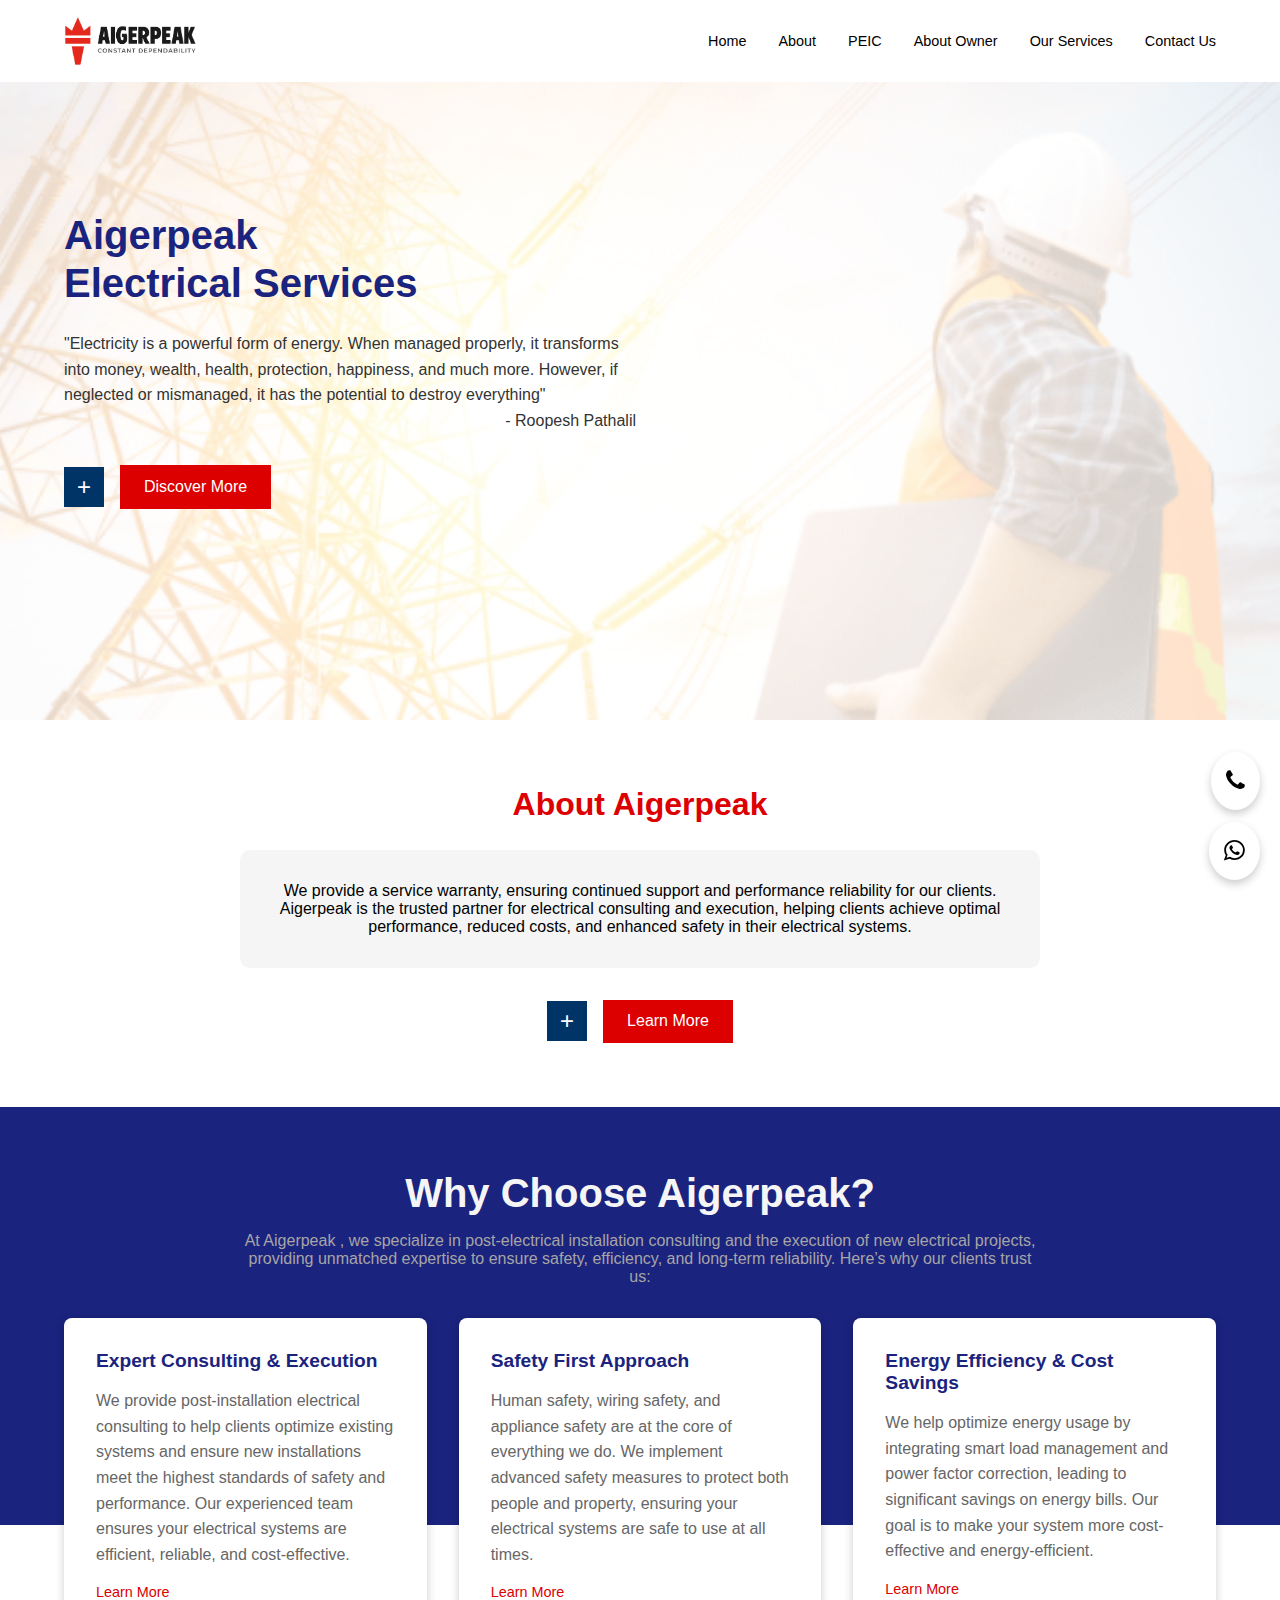
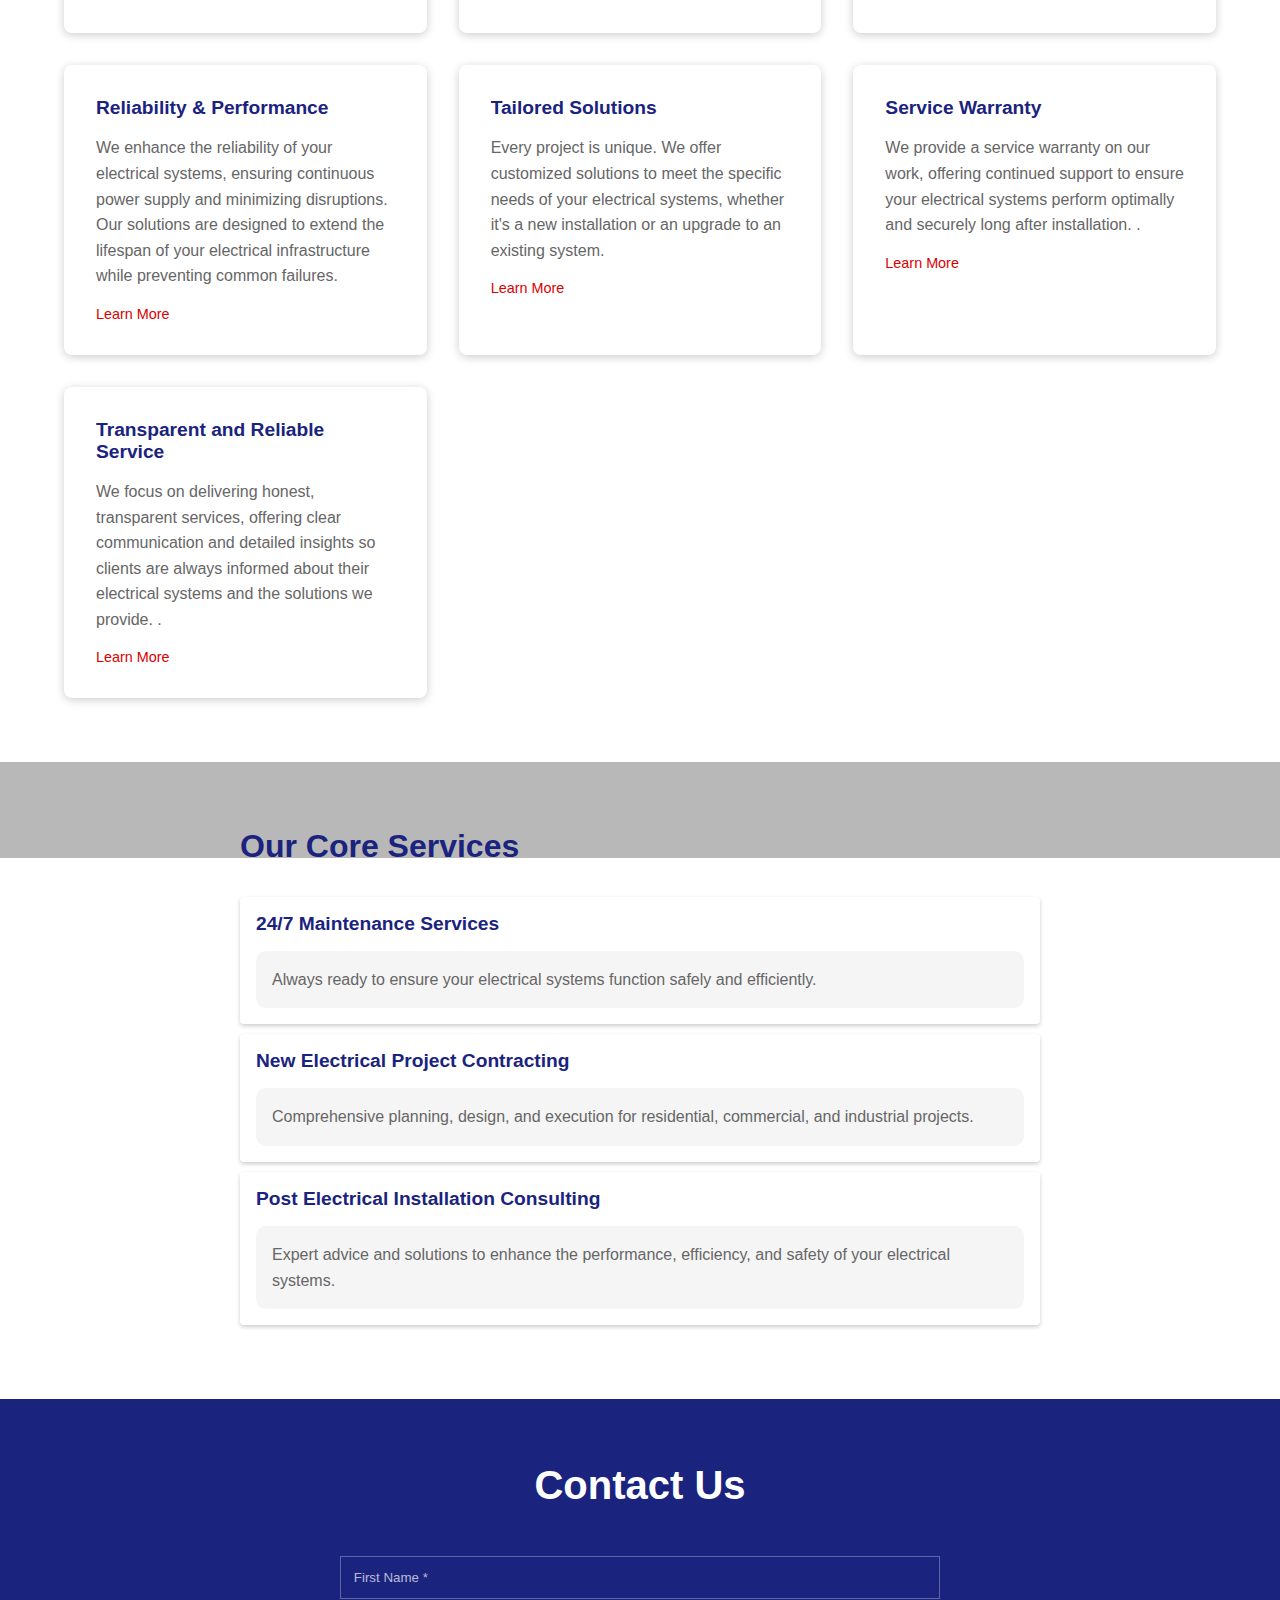
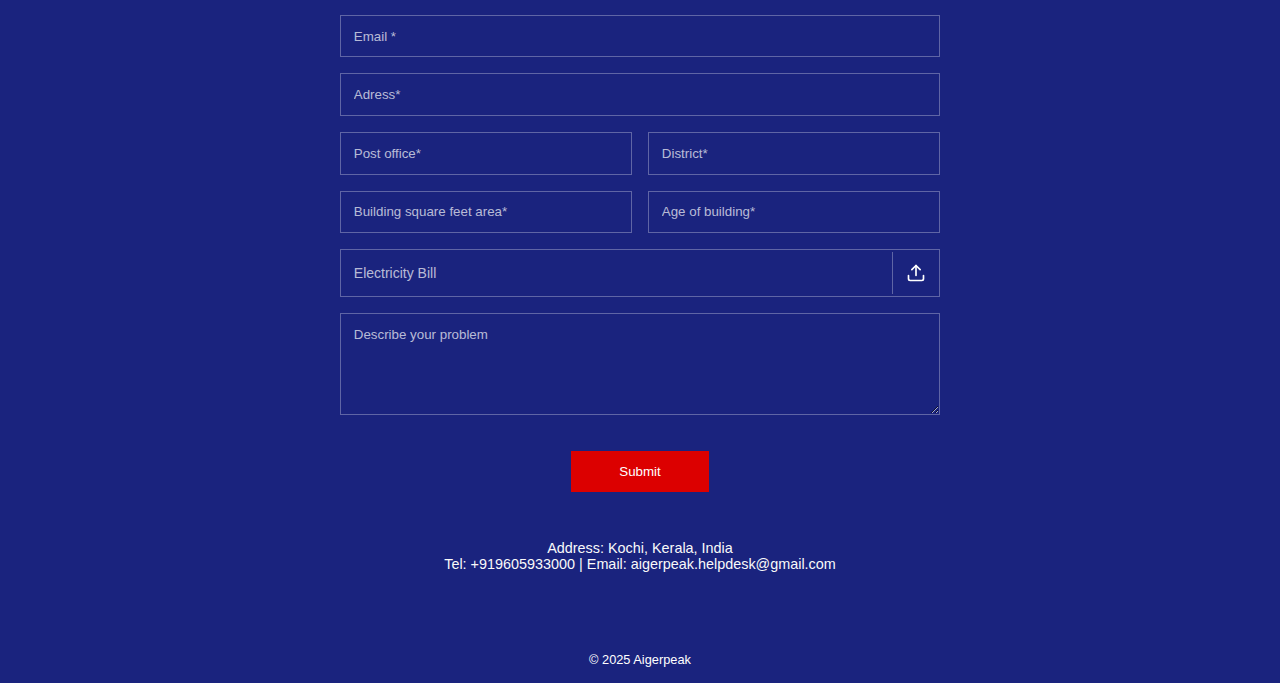
<file: index.html>
<!DOCTYPE html>
<html lang="en">
<head>
    <meta charset="UTF-8">
    <meta name="viewport" content="width=device-width, initial-scale=1.0">
    <title>Aigerpeak Electrical Services</title>
    <link rel="stylesheet" href="styles.css">
    <link rel="stylesheet" href="peic.css">
    <link rel="stylesheet" href="https://cdnjs.cloudflare.com/ajax/libs/font-awesome/4.7.0/css/font-awesome.min.css">
    <script src="script.js"></script>
    <style>
        .sticky {
  position: fixed;
  top: 0;
  width: 100%;
}
    </style>
</head>
<body>
    <nav class="navbar ">
        <img src="./assets/Logo2.png" alt="Aigerpeak Logo" class="logo">
        <div class="nav-links">
            <a href="index.html">Home</a>
        <a href="about.html">About</a>
        <a href="peic.html">PEIC</a>
        <a href="about_owner.html">About Owner</a>
        <a href="servies.html">Our Services</a>
        <a href="contact.html">Contact Us</a>
        </div>
        <a class="hamburger" onclick="toggleMenu()"><i class="fa fa-bars"></i></a>
    </nav>
    <div class="dropdown">
        <a href="index.html">Home</a>
        <a href="about.html">About</a>
        <a href="peic.html">PEIC</a>
        <a href="about_owner.html">About Owner</a>
        <a href="servies.html">Our Services</a>
        <a href="contact.html">Contact Us</a>
    </div>
    
    <div class="hero">
        <div class="hero-overlay">
            <div class="hero-content">
                <h1 class="hero-title">Aigerpeak<br>Electrical Services</h1>
                <p class="hero-text">"Electricity is a powerful form of energy. When managed properly, it transforms into money, wealth, health, protection, happiness, and much more. However, if neglected or mismanaged, it has the potential to destroy everything"</p>
                <p class="hero-author">- Roopesh Pathalil</p>
                <div class="about-container">
                    <div class="plus-icon">+</div>
                    <a href="#" class="about-button">Discover More</a>
                </div>
            </div>
        </div>
    </div>

    <section class="about-section">
        <div class="about-content">
            <h2 class="about-title">About Aigerpeak</h2>
            <p class="block">We provide a service warranty, ensuring continued support and performance reliability for our clients.
          <br>
          Aigerpeak  is the trusted partner for electrical consulting and execution, helping clients achieve optimal performance, reduced costs, and enhanced safety in their electrical systems.
            </p>
            
            <div class="about-container" style="justify-content: center; margin-top: 2rem;">
                <div class="plus-icon">+</div>
                <a href="./about.html" class="about-button">Learn More</a>
            </div>
        </div>
    </section>

    <section class="why-choose-section" id="why-choose-section">
        <div class="why-choose-header">
            <h2 class="block">Why Choose Aigerpeak?</h2>
            <p class="block">At Aigerpeak , we specialize in post-electrical installation consulting and the execution of new electrical projects, providing unmatched expertise to ensure safety, efficiency, and long-term reliability. Here’s why our clients trust us:
            </p>
        </div>
        <div class="why-choose-grid">
            <div class="why-choose-card block">
                <h3>Expert Consulting & Execution
                </h3>
                <p>We provide post-installation electrical consulting to help clients optimize existing systems and ensure new installations meet the highest standards of safety and performance. Our experienced team ensures your electrical systems are efficient, reliable, and cost-effective.

                </p>
               
                <a href="./about.html" class="learn-more">Learn More</a>
            </div>
            <div class="why-choose-card block">
                <h3>Safety First Approach
                </h3>
                <p>Human safety, wiring safety, and appliance safety are at the core of everything we do. We implement advanced safety measures to protect both people and property, ensuring your electrical systems are safe to use at all times.
                </p>
                
                <a href="./about.html" class="learn-more">Learn More</a>
            </div>
            <div class="why-choose-card block">
                <h3>Energy Efficiency & Cost Savings
                </h3>
                <p>We help optimize energy usage by integrating smart load management and power factor correction, leading to significant savings on energy bills. Our goal is to make your system more cost-effective and energy-efficient.
                </p>
                
                <a href="./about.html" class="learn-more">Learn More</a>
            </div>
            <div class="why-choose-card block">
                <h3>Reliability & Performance
                </h3>
                <p>We enhance the reliability of your electrical systems, ensuring continuous power supply and minimizing disruptions. Our solutions are designed to extend the lifespan of your electrical infrastructure while preventing common failures.
                </p>
                
                <a href="./about.html" class="learn-more">Learn More</a>
            </div>
            <div class="why-choose-card block">
                <h3>Tailored Solutions
                </h3>
                <p>Every project is unique. We offer customized solutions to meet the specific needs of your electrical systems, whether it's a new installation or an upgrade to an existing system.

               
                </p>
                <a href="./about.html" class="learn-more">Learn More</a>
            </div>
            <div class="why-choose-card block">
                <h3>Service Warranty
                </h3>
                <p>We provide a service warranty on our work, offering continued support to ensure your electrical systems perform optimally and securely long after installation.
                    .</p>
                <a href="#" class="learn-more">Learn More</a>
            </div>
            <div class="why-choose-card block">
                <h3>Transparent and Reliable Service

                </h3>
                <p>We focus on delivering honest, transparent services, offering clear communication and detailed insights so clients are always informed about their electrical systems and the solutions we provide.

                    .</p>
                <a href="./about.html" class="learn-more">Learn More</a>
            </div>
        </div>
    </section>

    <section class="service-section" id="service-section">
        <div class="service-content">
            <h2 class="service-title block">Our Core Services</h2>
            <div class="services-grid">
                <div class="service-card block">
                    <h3>24/7 Maintenance Services</h3>
                    <p>Always ready to ensure your electrical systems function safely and efficiently.</p>
                </div>
                <div class="service-card block">
                    <h3>New Electrical Project Contracting</h3>
                    <p>Comprehensive planning, design, and execution for residential, commercial, and industrial projects.</p>
                </div>
                <div class="service-card block">
                    <h3>Post Electrical Installation Consulting</h3>
                    <p>Expert advice and solutions to enhance the performance, efficiency, and safety of your electrical systems.</p>
                </div>
              
            </div>
        </div>
    </section>

    <!-- Footer -->
    <section class="contact-section" id="contact-section">
        <h2 class="contact-title" style="color: white;">Contact Us</h2>
        <form class="contact-form">
            <div class="form-full">
                <input type="text" placeholder="First Name *" required>
           
            </div>
            <div class="form-full">
                <input type="email" placeholder="Email *" required>
            </div>
            <div class="form-full">
                <input type="email" placeholder="Adress*" required>
            </div>
            <div class="form-row">
                <input type="text" placeholder="Post office*" required>
                <input type="text" placeholder="District*" required>
            </div>
            <div class="form-row">
                <input type="text" placeholder="Building square feet area*" required>
                <input type="text" placeholder="Age of building*" required>
            </div>
            
            <div class="form-full file-input-container">
                <label class="file-label">Electricity Bill</label>
                <input type="file" id="file-upload">
                <button type="button" class="file-upload-btn" onclick="document.getElementById('file-upload').click();">
                    <svg class="upload-icon" xmlns="http://www.w3.org/2000/svg" viewBox="0 0 24 24" fill="none" stroke="currentColor" stroke-width="2" stroke-linecap="round" stroke-linejoin="round">
                        <path d="M21 15v4a2 2 0 0 1-2 2H5a2 2 0 0 1-2-2v-4"/>
                        <polyline points="17 8 12 3 7 8"/>
                        <line x1="12" y1="3" x2="12" y2="15"/>
                    </svg>
                </button>
            </div>
            <div class="form-full">
                <textarea placeholder="Describe your problem" rows="5"></textarea>
            </div>
            <button type="submit" class="submit-btn">Submit</button>
        </form>
        <div class="contact-info">
            <p style="color: #f9f9f9;">Address: Kochi, Kerala, India</p>
            <p style="color: #f9f9f9;">Tel: +919605933000 | Email: aigerpeak.helpdesk@gmail.com</p>
        </div>
    </section>

    <a href="https://wa.me/+919605933000" class="whatsapp-button" target="_blank">
        <i class="fa fa-whatsapp"></i>
    </a>
    <a href="tel:+919605933000" class="phone-button" target="_blank">
        <i class="fa fa-phone"></i>
    </a>

    <footer class="footer">
        <p>© 2025 Aigerpeak</p>
    </footer>
</body>
</html>
</file>
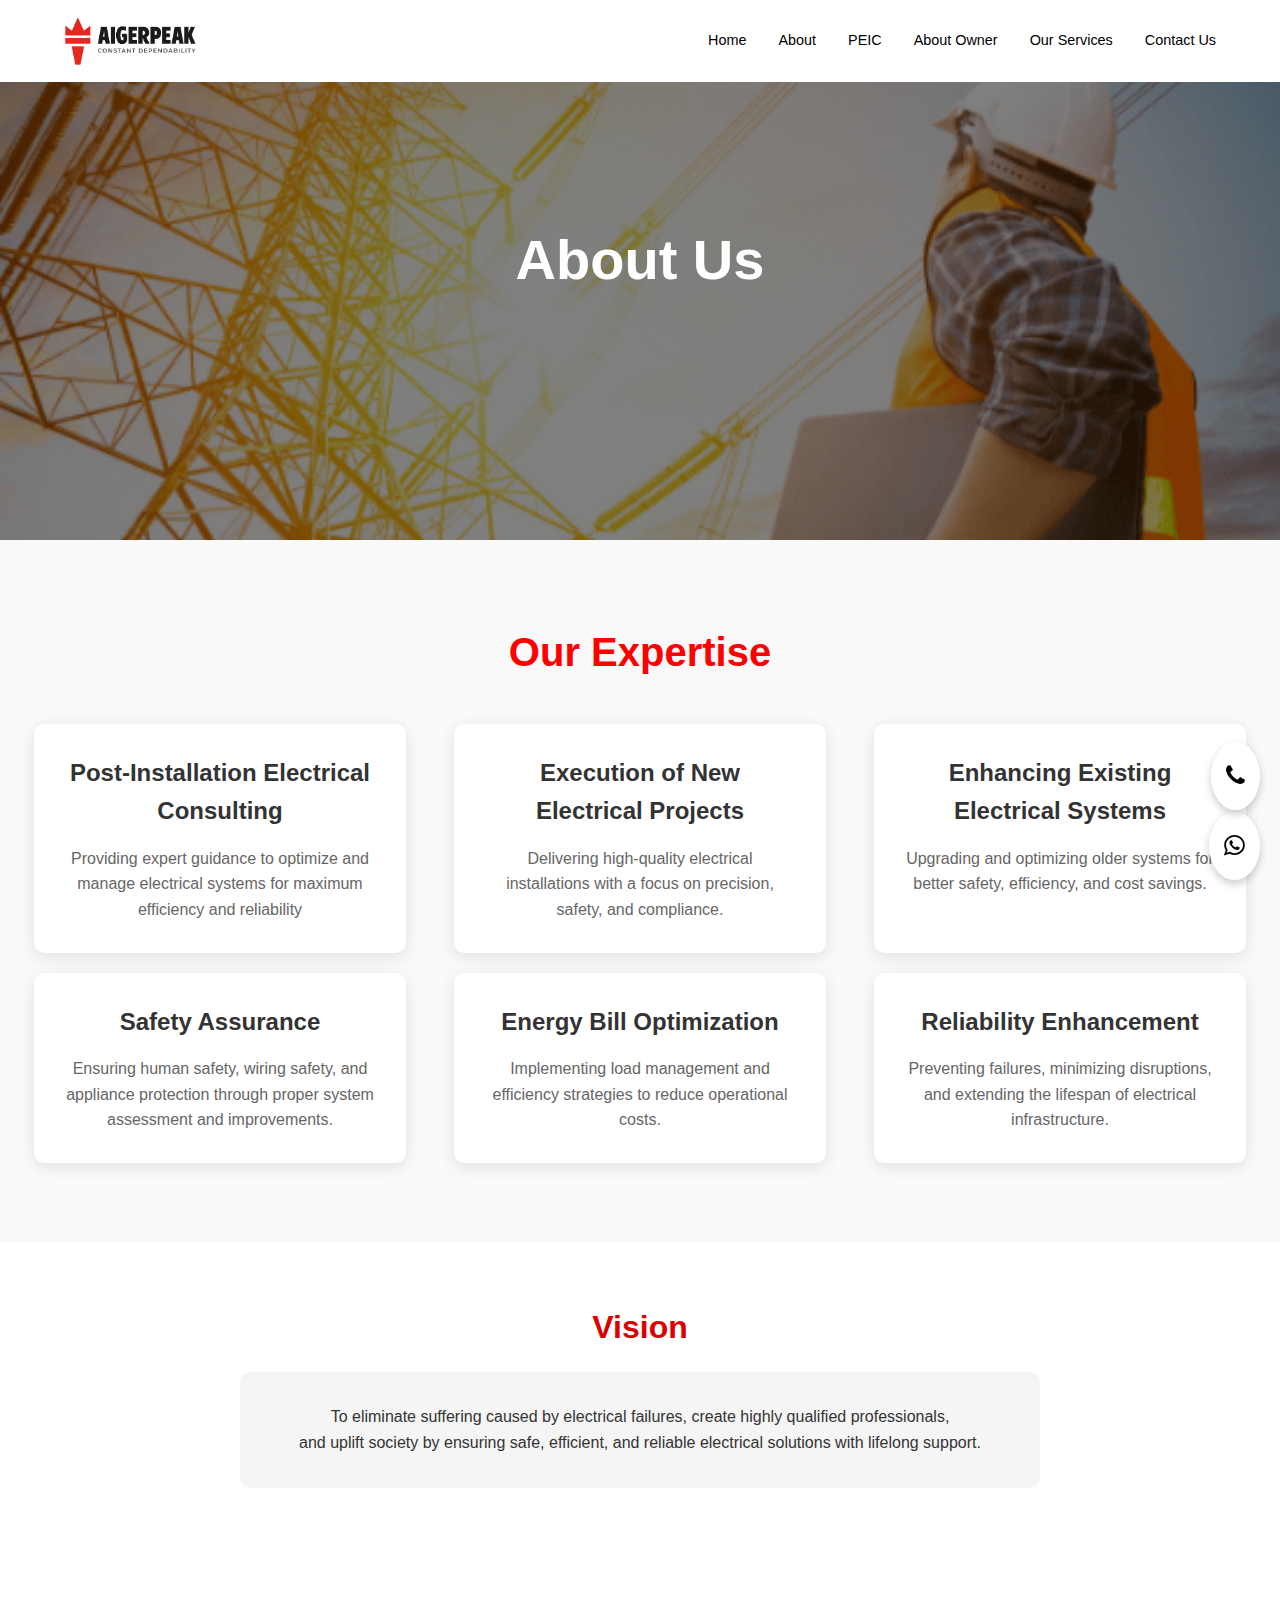
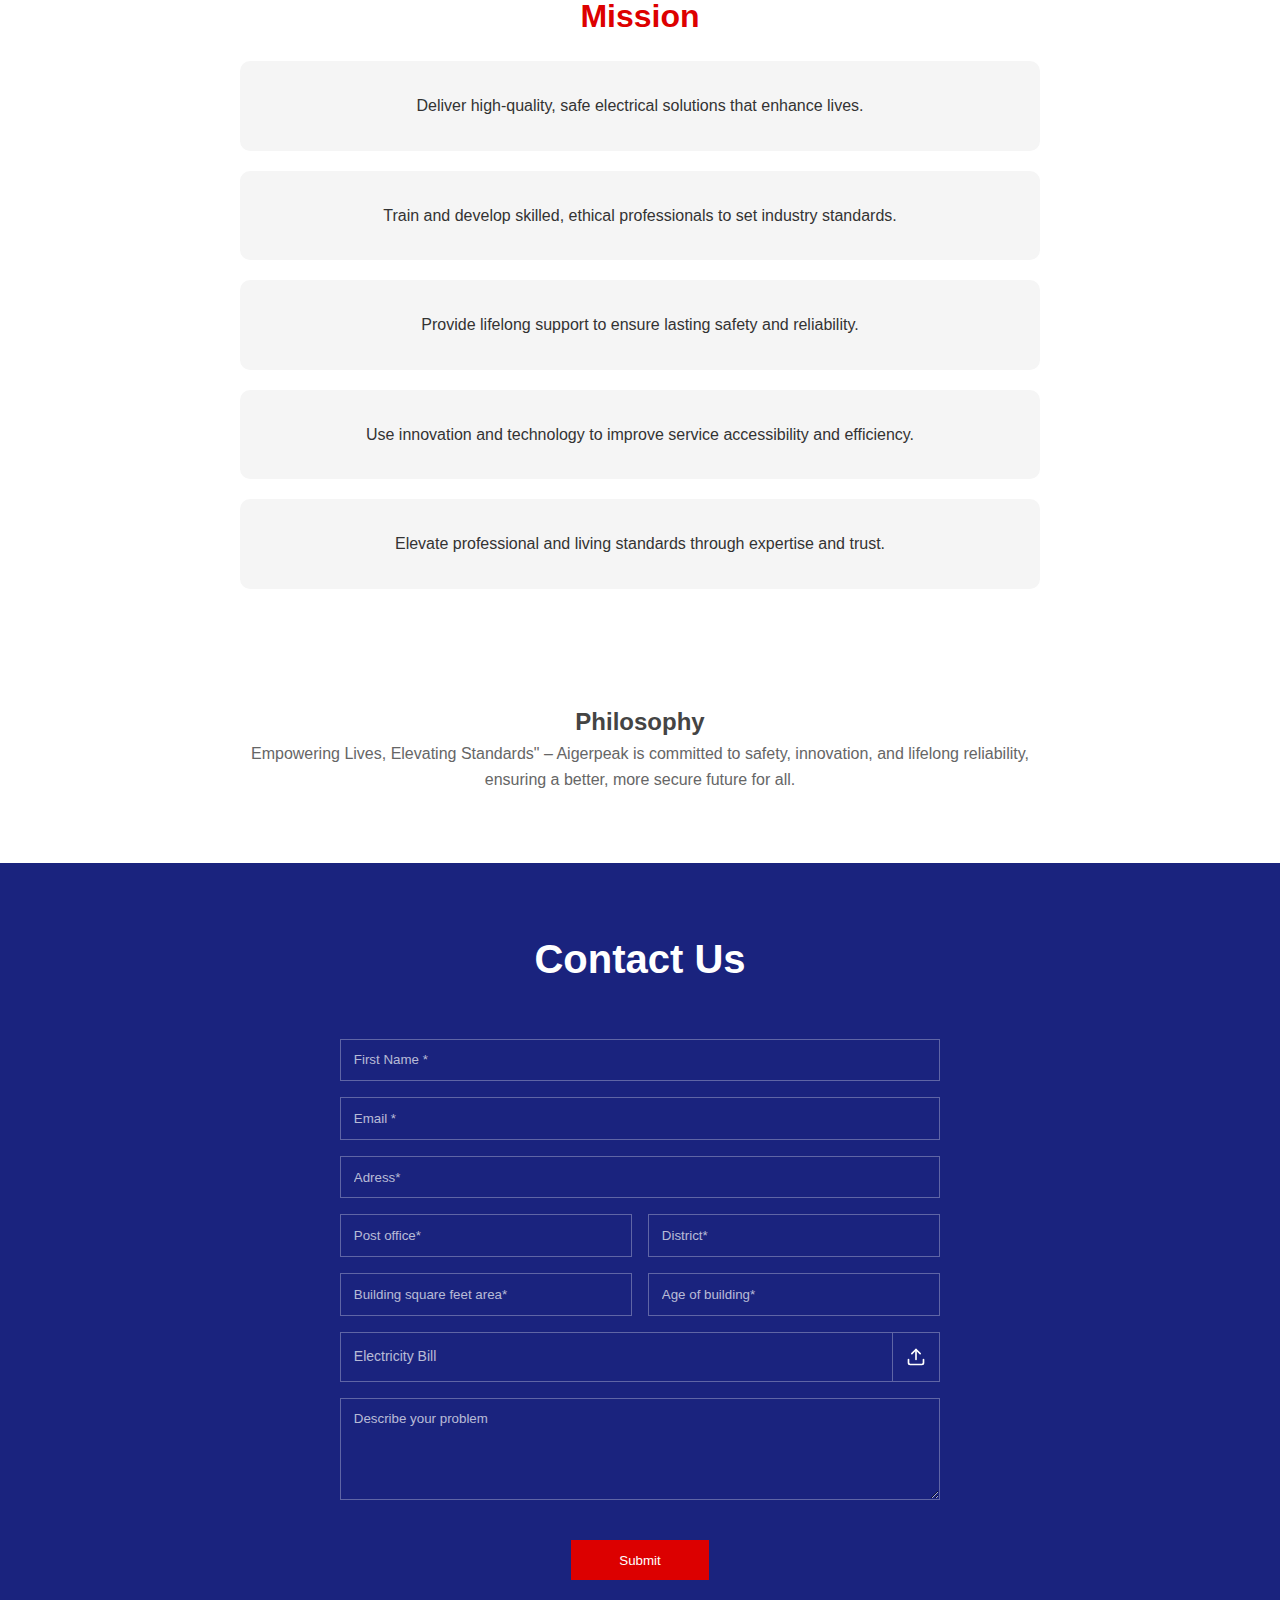
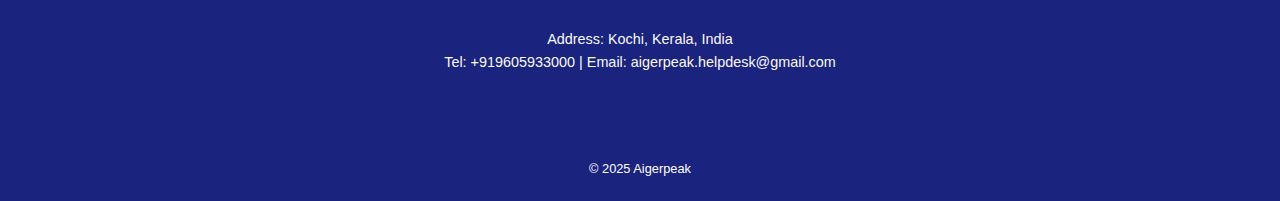
<file: about.html>
<!DOCTYPE html>
<html lang="en">
<head>
    <meta charset="UTF-8">
    <meta name="viewport" content="width=device-width, initial-scale=1.0">
    <title>About Section</title>
    <link rel="stylesheet" href="styles.css">
    <link rel="stylesheet" href="peic.css">
    <link rel="stylesheet" href="https://cdnjs.cloudflare.com/ajax/libs/font-awesome/4.7.0/css/font-awesome.min.css">
    <script src="script.js"></script>
    <style>
        /* General Styles */
        body {
            font-family: 'Arial', sans-serif;
            margin: 0;
            padding: 0;
            color: #333;
            line-height: 1.6;
        }

        h1, h2, h3 {
            margin: 0;
            padding: 0;
        }

        a {
            text-decoration: none;
            color: inherit;
        }

        /* Hero Section */
        #hero {
            background-image: url('./assets/here-bg.jpg'); /* Replace with your image */
            background-size: cover;
            background-position: center;
            height: 60vh;
            display: flex;
            align-items: center;
            justify-content: center;
            text-align: center;
            color: white;
            position: relative;
        }

        #hero::before {
            content: '';
            position: absolute;
            top: 0;
            left: 0;
            width: 100%;
            height: 100%;
            background: rgba(0, 0, 0, 0.5); /* Dark overlay */
        }

        #hero div {
            position: relative;
            z-index: 1;
        }

        #hero h1 {
            font-size: 3.5rem;
            margin-bottom: 20px;
            animation: fadeIn 2s ease-in-out;
        }

        #hero p {
            font-size: 1.2rem;
            margin-bottom: 30px;
            animation: fadeIn 2.5s ease-in-out;
        }

        #hero a {
            background-color: #007BFF;
            color: white;
            padding: 12px 30px;
            border-radius: 5px;
            font-size: 1rem;
            transition: background-color 0.3s ease;
        }

        #hero a:hover {
            background-color: #0056b3;
        }

        /* Expertise Section */
        #expertise {
            padding: 80px 20px;
            text-align: center;
            background-color: #f9f9f9;
        }

        #expertise h2 {
            font-size: 2.5rem;
            margin-bottom: 40px;
            color: #007BFF;
        }

        .expertise-grid {
            display: flex;
            justify-content: space-around;
            flex-wrap: wrap;
            gap: 20px;
        }

        .expertise-box {
            background: white;
            padding: 30px;
            border-radius: 10px;
            box-shadow: 0 4px 15px rgba(0, 0, 0, 0.1);
            width: 30%;
            transition: transform 0.3s ease, box-shadow 0.3s ease;
        }

        .expertise-box:hover {
            transform: translateY(-10px);
            box-shadow: 0 8px 25px rgba(0, 0, 0, 0.2);
        }

        .expertise-box img {
            width: 60px;
            height: 60px;
            margin-bottom: 20px;
        }

        .expertise-box h3 {
            font-size: 1.5rem;
            margin-bottom: 15px;
            color: #333;
        }

        .expertise-box p {
            font-size: 1rem;
            color: #666;
        }

        /* Footer */
        footer {
            background-color: #333;
            color: white;
            text-align: center;
            padding: 20px;
        }

        footer p {
            margin: 5px 0;
        }

        footer a {
            color: #007BFF;
        }

        footer a:hover {
            text-decoration: underline;
        }

        /* Animations */
        @keyframes fadeIn {
            from {
                opacity: 0;
            }
            to {
                opacity: 1;
            }
        }

        /* Responsive Design */
        @media (max-width: 768px) {
            #hero {
            background-image: url('./assets/img5.jpg'); /* Replace with your image */
            background-size: cover;
            background-position: center;
            height: 60vh;
            display: flex;
            align-items: center;
            justify-content: center;
            text-align: center;
            color: white;
            position: relative;
        }
            #hero h1 {
                font-size: 2.5rem;
            }

            #hero p {
                font-size: 1rem;
            }

            .expertise-box {
                width: 100%;
                margin-bottom: 20px;
            }
        }
        /* Custom Section */
.custom-section {
    background-color: #fff;
    padding: 50px 0;
    text-align: center;
}

.custom-section h2 {
    color: #444;
}

.custom-section p {
    max-width: 800px;
    margin: 0 auto 20px;
    color: #666;
}
    </style>
</head>
<body>
    <nav class="navbar ">
        <img src="./assets/Logo2.png" alt="Aigerpeak Logo" class="logo">
        <div class="nav-links">
            <a href="index.html">Home</a>
        <a href="about.html">About</a>
        <a href="peic.html">PEIC</a>
        <a href="about_owner.html">About Owner</a>
        <a href="servies.html">Our Services</a>
        <a href="contact.html">Contact Us</a>
        </div>
        <a class="hamburger" onclick="toggleMenu()"><i class="fa fa-bars"></i></a>
    </nav>
    <div class="dropdown">
        <a href="index.html">Home</a>
        <a href="about.html">About</a>
        <a href="peic.html">PEIC</a>
        <a href="about_owner.html">About Owner</a>
        <a href="servies.html">Our Services</a>
        <a href="contact.html">Contact Us</a>
    </div>
    <!-- Hero Section -->
    <section id="hero">
        <div>
            <h1>About Us  </h1>
          
        </div>
    </section>

    <!-- Expertise Section -->
    <section id="expertise">
        <h2 style="color: red;">Our Expertise</h2>
        <div class="expertise-grid">
            <div class="expertise-box">
                
                <h3>Post-Installation Electrical Consulting</h3>
                <p> Providing expert guidance to optimize and manage electrical systems for maximum efficiency and reliability</p>
            </div>
            <div class="expertise-box">
                
                <h3>Execution of New Electrical Projects</h3>
                <p>Delivering high-quality electrical installations with a focus on precision, safety, and compliance.
                </p>
            </div>
            <div class="expertise-box">
               
                <h3>Enhancing Existing Electrical Systems</h3>
                <p> Upgrading and optimizing older systems for better safety, efficiency, and cost savings.
                </p>
            </div>
            <div class="expertise-box">
                
                <h3>Safety Assurance</h3>
                <p>Ensuring human safety, wiring safety, and appliance protection through proper system assessment and improvements.
                </p>
            </div>
            <div class="expertise-box">
                
                <h3>Energy Bill Optimization</h3>
                <p>Implementing load management and efficiency strategies to reduce operational costs.
                </p>
            </div>
            <div class="expertise-box">
                
                <h3>Reliability Enhancement </h3>
                <p>Preventing failures, minimizing disruptions, and extending the lifespan of electrical infrastructure.
                </p>
            </div>
        </div>
    </section>
    <section class="about-section">
        <div class="about-content">
            <h2 class="about-title">Vision
            </h2>
            <p class="block">
                To eliminate suffering caused by electrical failures, create highly qualified professionals,
          <br>
          and uplift society by ensuring safe, efficient, and reliable electrical solutions with lifelong support.

        </p>
            
            
        </div>
    </section>
    <section class="about-section" style="margin-top: -20px;">
        <div class="about-content">
            <h2 class="about-title">Mission
            </h2>
           <ul style="list-style: none;">
            <li ">
                <p class="block" >
                    Deliver high-quality, safe electrical solutions that enhance lives.
    
            </p>
               </li>
               <div style="margin-top: 20px;"></div>
               <li>
                <p class="block">
                  
    Train and develop skilled, ethical professionals to set industry standards.
            </p>
               </li>
               <div style="margin-top: 20px;"></div>
               <li>
                <p class="block">
                  
                    Provide lifelong support to ensure lasting safety and reliability.
    
            </p>
               </li>
               <div style="margin-top: 20px;"></div>
               <li>
                <p class="block">
                  
                    Use innovation and technology to improve service accessibility and efficiency.
    
            </p>
               </li>
               <div style="margin-top: 20px;"></div>
               <li>
                <p class="block">
                  
                    Elevate professional and living standards through expertise and trust.
    
            </p>
               </li>
                
           </ul>
            
        </div>
    </section>
    <section class="custom-section">
        <div class="container">
            <h2>Philosophy
            </h2>
            <p>Empowering Lives, Elevating Standards" – Aigerpeak  is committed to safety, innovation, and lifelong reliability, ensuring a better, more secure future for all.
            </p>
        </div>
    </section>
    <!-- Footer -->
    <section class="contact-section" id="contact-section">
        <h2 class="contact-title" style="color: white;">Contact Us</h2>
        <form class="contact-form">
            <div class="form-full">
                <input type="text" placeholder="First Name *" required>
           
            </div>
            <div class="form-full">
                <input type="email" placeholder="Email *" required>
            </div>
            <div class="form-full">
                <input type="email" placeholder="Adress*" required>
            </div>
            <div class="form-row">
                <input type="text" placeholder="Post office*" required>
                <input type="text" placeholder="District*" required>
            </div>
            <div class="form-row">
                <input type="text" placeholder="Building square feet area*" required>
                <input type="text" placeholder="Age of building*" required>
            </div>
            
            <div class="form-full file-input-container">
                <label class="file-label">Electricity Bill</label>
                <input type="file" id="file-upload">
                <button type="button" class="file-upload-btn" onclick="document.getElementById('file-upload').click();">
                    <svg class="upload-icon" xmlns="http://www.w3.org/2000/svg" viewBox="0 0 24 24" fill="none" stroke="currentColor" stroke-width="2" stroke-linecap="round" stroke-linejoin="round">
                        <path d="M21 15v4a2 2 0 0 1-2 2H5a2 2 0 0 1-2-2v-4"/>
                        <polyline points="17 8 12 3 7 8"/>
                        <line x1="12" y1="3" x2="12" y2="15"/>
                    </svg>
                </button>
            </div>
            <div class="form-full">
                <textarea placeholder="Describe your problem" rows="5"></textarea>
            </div>
            <button type="submit" class="submit-btn">Submit</button>
        </form>
        <div class="contact-info">
            <p style="color: #f9f9f9;">Address: Kochi, Kerala, India</p>
            <p style="color: #f9f9f9;">Tel: +919605933000 | Email: aigerpeak.helpdesk@gmail.com</p>
        </div>
    </section>

    <a href="https://wa.me/+919605933000" class="whatsapp-button" target="_blank">
        <i class="fa fa-whatsapp"></i>
    </a>
    <a href="tel:+919605933000" class="phone-button" target="_blank">
        <i class="fa fa-phone"></i>
    </a>

    <footer class="footer">
        <p>© 2025 Aigerpeak</p>
    </footer>
</body>
</html>
</file>
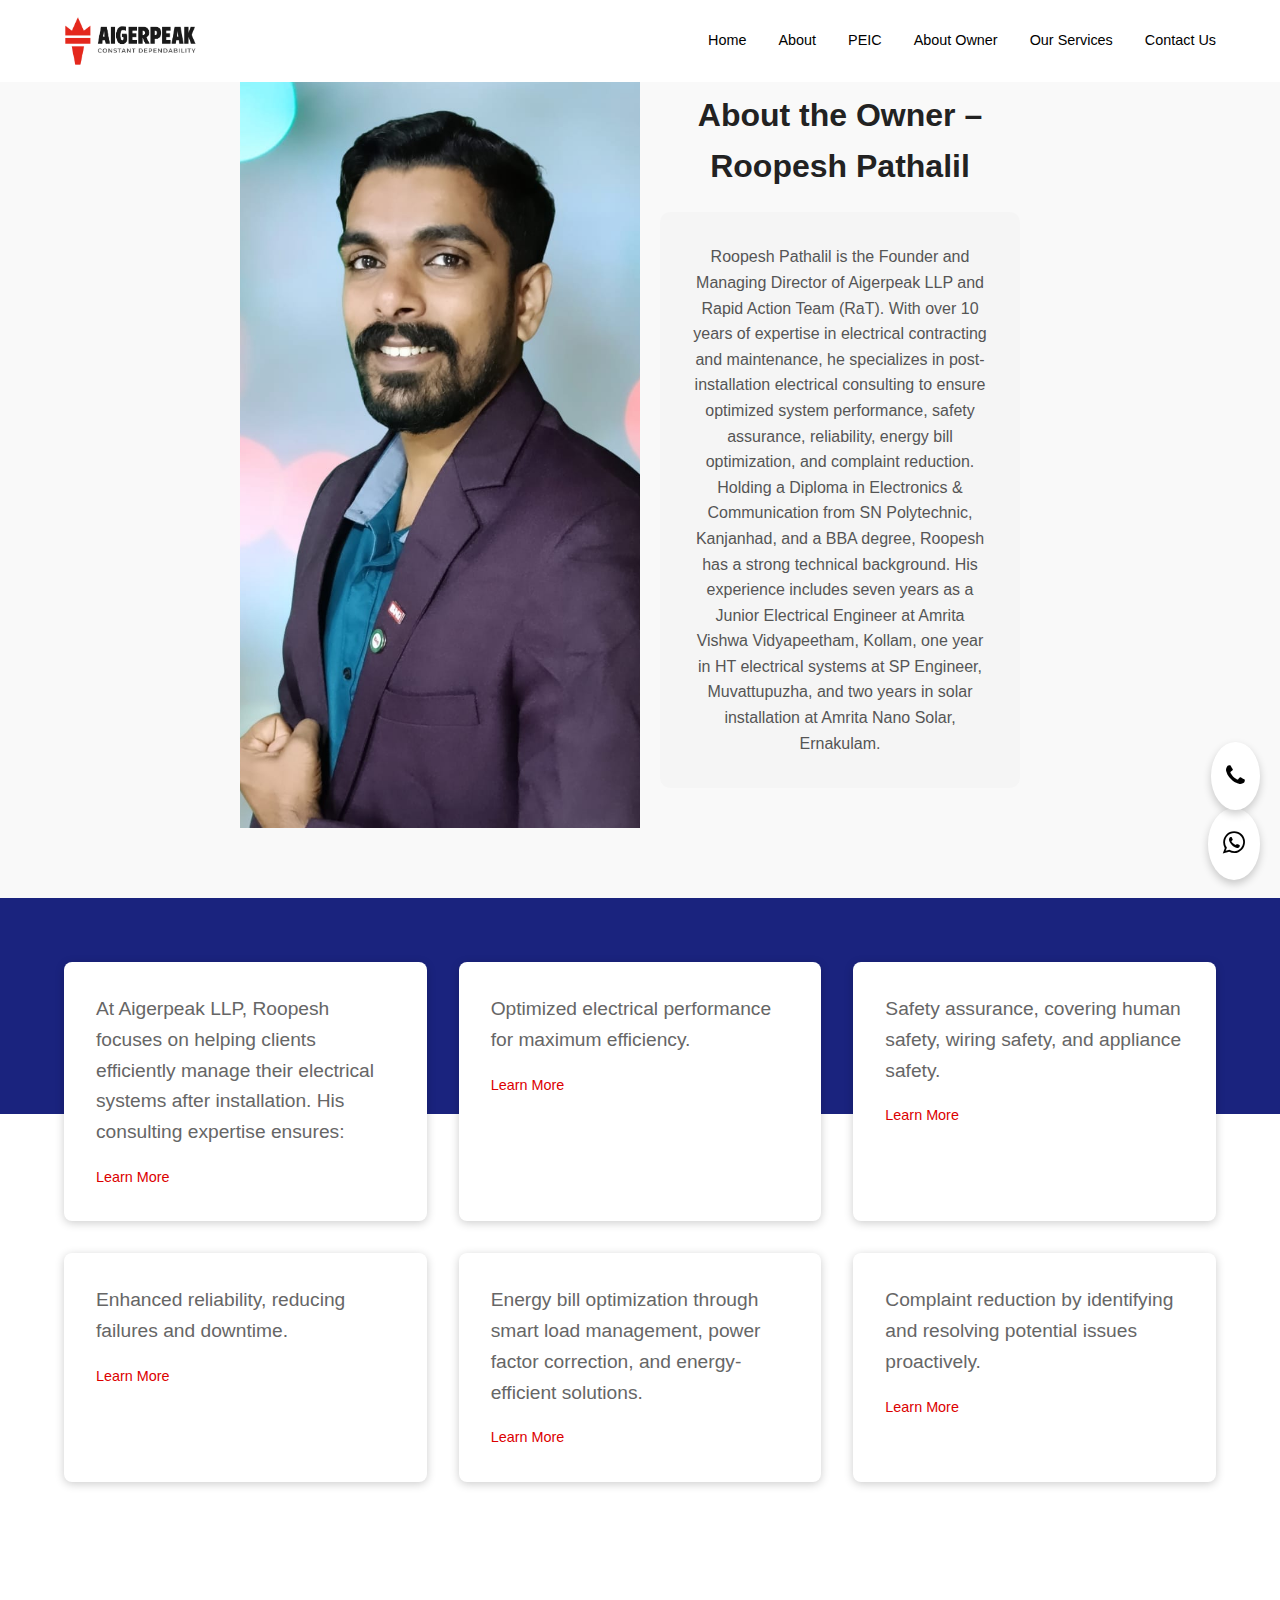
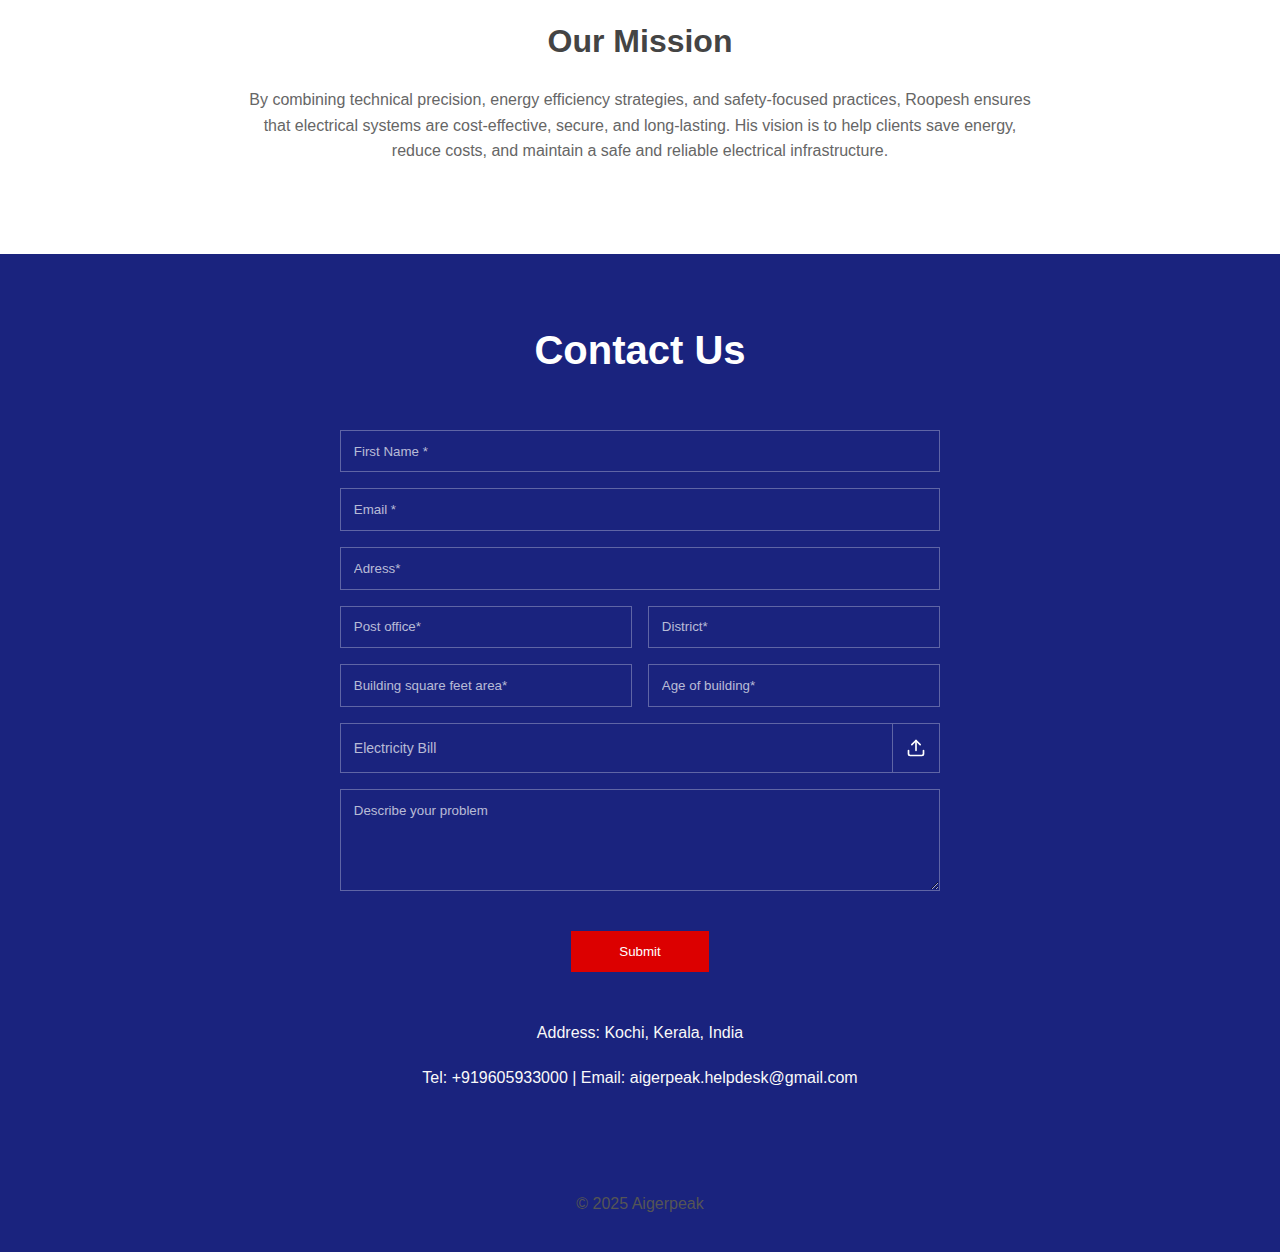
<file: about_owner.html>
<!DOCTYPE html>
<html lang="en">
<head>
    <meta charset="UTF-8">
    <meta name="viewport" content="width=device-width, initial-scale=1.0">
    <title>About Us</title>
    <link rel="stylesheet" href="styles.css">
    <link rel="stylesheet" href="https://cdnjs.cloudflare.com/ajax/libs/font-awesome/4.7.0/css/font-awesome.min.css">
    <script src="script.js"></script>
   
    <style>
    /* General Styles */
body {
    font-family: Arial, sans-serif;
    line-height: 1.6;
    margin: 0;
    padding: 0;
    color: #333;
}

.container {
    width: 90%;
    max-width: 1200px;
    margin: 0 auto;
    padding: 20px 0;
}

h2 {
    font-size: 2rem;
    margin-bottom: 20px;
    color: #222;
}

p {
    font-size: 1rem;
    margin-bottom: 20px;
    color: #555;
}

/* About Section */
.about-section {
    background-color: #f9f9f9;
    padding: 50px 0;
}

.about-content {
    display: grid;
    grid-template-columns: 1fr 1fr; /* Equal width for both sections */
    gap: 0; /* No gap between the sections */
    align-items: center;
}

/* Image Section */
.image-section {
    width: 100%;
    height: 100%;
    overflow: hidden; /* Ensures the image doesn't overflow */
}

.image-section img {
    width: 100%;
    height: 100%;
    object-fit: cover; /* Ensures the image covers the container without distortion */
}

/* Text Section */
.text-section {
    padding: 20px; /* Add padding for better spacing */
}

/* Custom Section */
.custom-section {
    background-color: #fff;
    padding: 50px 0;
    text-align: center;
}

.custom-section h2 {
    color: #444;
}

.custom-section p {
    max-width: 800px;
    margin: 0 auto 20px;
    color: #666;
}

/* Responsive Design */
@media (max-width: 768px) {
    .about-content {
        grid-template-columns: 1fr; /* Stack sections on smaller screens */
    }

    .image-section {
        height: 400px; /* Fixed height for the image section on smaller screens */
    }

    .text-section {
        padding: 20px 0; /* Adjust padding for smaller screens */
    }
}
    </style>
</head>
<body>
    <nav class="navbar ">
        <img src="./assets/Logo2.png" alt="Aigerpeak Logo" class="logo">
        <div class="nav-links">
            <a href="index.html">Home</a>
        <a href="about.html">About</a>
        <a href="peic.html">PEIC</a>
        <a href="about_owner.html">About Owner</a>
        <a href="servies.html">Our Services</a>
        <a href="contact.html">Contact Us</a>
        </div>
        <a class="hamburger" onclick="toggleMenu()"><i class="fa fa-bars"></i></a>
    </nav>
    <div class="dropdown">
        <a href="index.html">Home</a>
        <a href="about.html">About</a>
        <a href="peic.html">PEIC</a>
        <a href="about_owner.html">About Owner</a>
        <a href="servies.html">Our Services</a>
        <a href="contact.html">Contact Us</a>
    </div>
    
    <section class="about-section">
        <div class="container">
            <div class="about-content">
                <!-- Image Section -->
                <div class="image-section">
                    <img src="assets/roopesh.jpg" alt="About Us Image">
                </div>
                <!-- Paragraph Section -->
                <div class="text-section">
                    <h2>About the Owner – Roopesh Pathalil
                    </h2>
                    <p>Roopesh Pathalil is the Founder and Managing Director of Aigerpeak LLP and Rapid Action Team (RaT). With over 10 years of expertise in electrical contracting and maintenance, he specializes in post-installation electrical consulting to ensure optimized system performance, safety assurance, reliability, energy bill optimization, and complaint reduction.
                        Holding a Diploma in Electronics & Communication from SN Polytechnic, Kanjanhad, and a BBA degree, Roopesh has a strong technical background. His experience includes seven years as a Junior Electrical Engineer at Amrita Vishwa Vidyapeetham, Kollam, one year in HT electrical systems at SP Engineer, Muvattupuzha, and two years in solar installation at Amrita Nano Solar, Ernakulam.

                    </p>
                    
                </div>
            </div>
        </div>
    </section>
    <section class="why-choose-section" id="why-choose-section">
        
        <div class="why-choose-grid">
            <div class="why-choose-card block">
                
                <p style="font-size: larger;">At Aigerpeak LLP, Roopesh focuses on helping clients efficiently manage their electrical systems after installation. His consulting expertise ensures:
                </p>
                <a href="#" class="learn-more">Learn More</a>
            </div>
            <div class="why-choose-card block">
                <p  style="font-size: larger;">Optimized electrical performance for maximum efficiency.
                </p>
                <a href="#" class="learn-more">Learn More</a>
            </div>
            <div class="why-choose-card block">
                <p style="font-size: larger;">Safety assurance, covering human safety, wiring safety, and appliance safety.
                </p>
                <a href="#" class="learn-more">Learn More</a>
            </div>
            <div class="why-choose-card block">
                <p style="font-size: larger;">Enhanced reliability, reducing failures and downtime.

                </p>
                <a href="#" class="learn-more">Learn More</a>
            </div>
            <div class="why-choose-card block">
               
                <p style="font-size: larger;">
                    Energy bill optimization through smart load management, power factor correction, and energy-efficient solutions.
                      </p>
                <a href="#" class="learn-more">Learn More</a>
            </div>
            <div class="why-choose-card block">
                <p style="font-size: larger;">Complaint reduction by identifying and resolving potential issues proactively.
                </p>
                <a href="#" class="learn-more">Learn More</a>
            </div>
        </div>
    </section>
    <section class="custom-section">
        <div class="container">
            <h2>Our Mission</h2>
            <p>By combining technical precision, energy efficiency strategies, and safety-focused practices, Roopesh ensures that electrical systems are cost-effective, secure, and long-lasting. His vision is to help clients save energy, reduce costs, and maintain a safe and reliable electrical infrastructure.</p>
        </div>
    </section>

    <section class="contact-section" id="contact-section">
        <h2 class="contact-title" style="color: white;">Contact Us</h2>
        <form class="contact-form">
            <div class="form-full">
                <input type="text" placeholder="First Name *" required>
           
            </div>
            <div class="form-full">
                <input type="email" placeholder="Email *" required>
            </div>
            <div class="form-full">
                <input type="email" placeholder="Adress*" required>
            </div>
            <div class="form-row">
                <input type="text" placeholder="Post office*" required>
                <input type="text" placeholder="District*" required>
            </div>
            <div class="form-row">
                <input type="text" placeholder="Building square feet area*" required>
                <input type="text" placeholder="Age of building*" required>
            </div>
            
            <div class="form-full file-input-container">
                <label class="file-label">Electricity Bill</label>
                <input type="file" id="file-upload">
                <button type="button" class="file-upload-btn" onclick="document.getElementById('file-upload').click();">
                    <svg class="upload-icon" xmlns="http://www.w3.org/2000/svg" viewBox="0 0 24 24" fill="none" stroke="currentColor" stroke-width="2" stroke-linecap="round" stroke-linejoin="round">
                        <path d="M21 15v4a2 2 0 0 1-2 2H5a2 2 0 0 1-2-2v-4"/>
                        <polyline points="17 8 12 3 7 8"/>
                        <line x1="12" y1="3" x2="12" y2="15"/>
                    </svg>
                </button>
            </div>
            <div class="form-full">
                <textarea placeholder="Describe your problem" rows="5"></textarea>
            </div>
            <button type="submit" class="submit-btn">Submit</button>
        </form>
        <div class="contact-info">
            <p style="color: #f9f9f9;">Address: Kochi, Kerala, India</p>
            <p style="color: #f9f9f9;">Tel: +919605933000 | Email: aigerpeak.helpdesk@gmail.com</p>
        </div>
    </section>

    <a href="https://wa.me/+919605933000" class="whatsapp-button" target="_blank">
        <i class="fa fa-whatsapp"></i>
    </a>
    <a href="tel:+919605933000" class="phone-button" target="_blank">
        <i class="fa fa-phone"></i>
    </a>

    <footer class="footer">
        <p>© 2025 Aigerpeak</p>
    </footer>
</body>
</html>
</file>
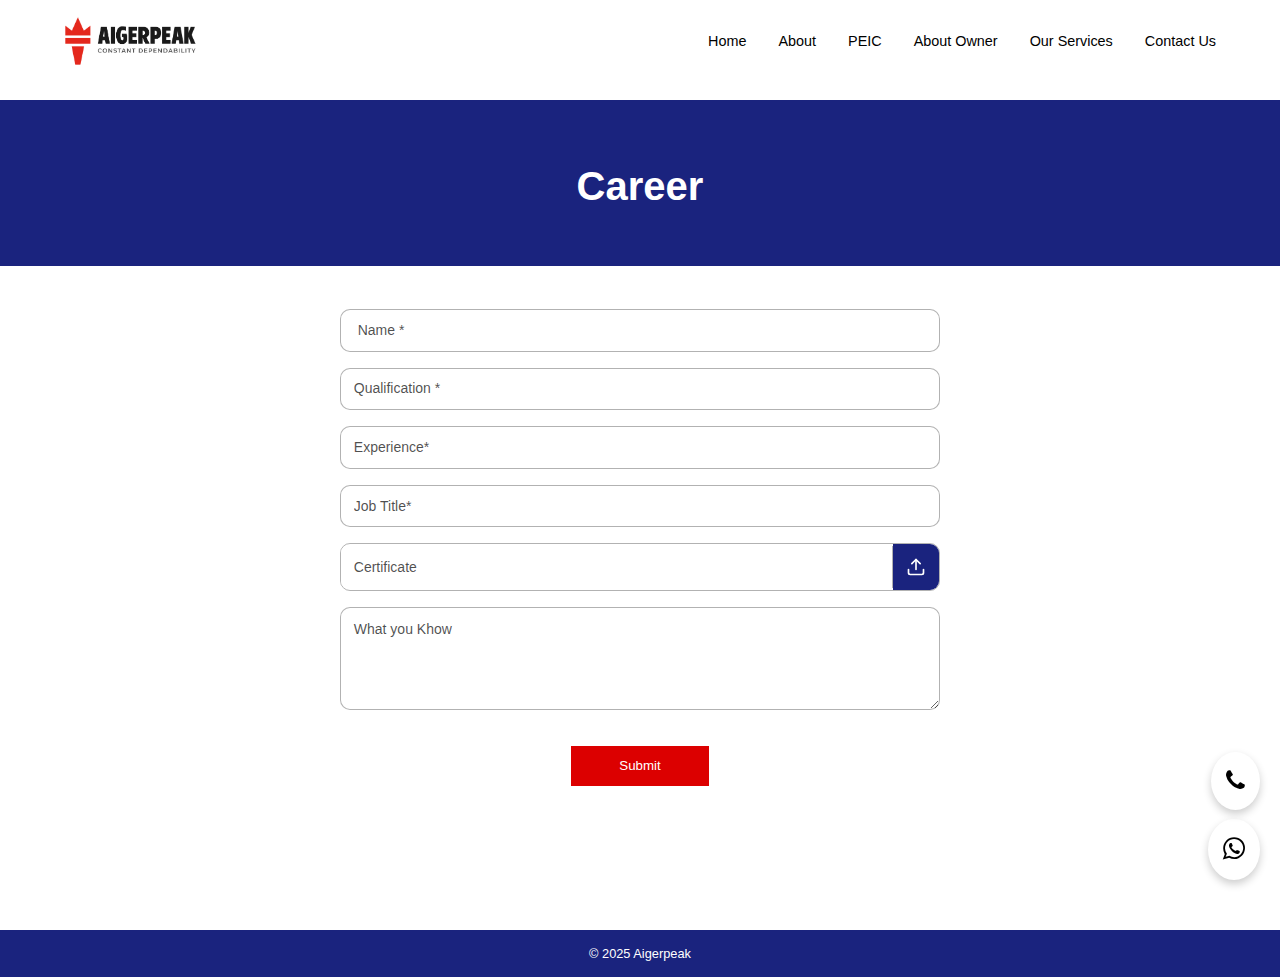
<file: carrier.html>
<!DOCTYPE html>
<html lang="en">
<head>
    <meta charset="UTF-8">
    <meta name="viewport" content="width=device-width, initial-scale=1.0">
    <title>Aigerpeak Electrical Services</title>
    <link rel="stylesheet" href="contact.css">
    <link rel="stylesheet" href="https://cdnjs.cloudflare.com/ajax/libs/font-awesome/4.7.0/css/font-awesome.min.css">
    <script src="script.js"></script>
</head>
<body>
    <nav class="navbar ">
        <img src="./assets/Logo2.png" alt="Aigerpeak Logo" class="logo">
        <div class="nav-links">
            <a href="index.html">Home</a>
        <a href="about.html">About</a>
        <a href="peic.html">PEIC</a>
        <a href="about_owner.html">About Owner</a>
        <a href="servies.html">Our Services</a>
        <a href="contact.html">Contact Us</a>
        </div>
        <a class="hamburger" onclick="toggleMenu()"><i class="fa fa-bars"></i></a>
    </nav>
    <div class="dropdown">
        <a href="index.html">Home</a>
        <a href="about.html">About</a>
        <a href="peic.html">PEIC</a>
        <a href="about_owner.html">About Owner</a>
        <a href="servies.html">Our Services</a>
        <a href="contact.html">Contact Us</a>
    </div>

    <section class="contact-section" id="contact-section" style="margin-top: 100px;">
        <h2 class="contact-title" >Career</h2>
        <form class="contact-form"  style="margin-top: 100px;">
            <div class="form-full">
                <input type="text" placeholder=" Name *" required>
           
            </div>
            <div class="form-full">
                <input type="email" placeholder="Qualification *" required>
            </div>
            <div class="form-full">
                <input type="email" placeholder="Experience*" required>
            </div>
            <div class="form-full">
                <input type="email" placeholder="Job Title*" required>
            </div>
           
            
            <div class="form-full file-input-container">
                <label class="file-label">Certificate</label>
                <input type="file" id="file-upload">
                <button type="button" class="file-upload-btn" onclick="document.getElementById('file-upload').click();">
                    <svg class="upload-icon" xmlns="http://www.w3.org/2000/svg" viewBox="0 0 24 24" fill="none" stroke="currentColor" stroke-width="2" stroke-linecap="round" stroke-linejoin="round">
                        <path d="M21 15v4a2 2 0 0 1-2 2H5a2 2 0 0 1-2-2v-4"/>
                        <polyline points="17 8 12 3 7 8"/>
                        <line x1="12" y1="3" x2="12" y2="15"/>
                    </svg>
                </button>
            </div>
            <div class="form-full">
                <textarea placeholder="What you Khow" rows="5"></textarea>
            </div>
            <button type="submit" class="submit-btn">Submit</button>
        <div class="contact-info">
            <p>Address: Kochi, Kerala, India</p>
            <p>Tel: 123-456-7890 | Email: info@email.com</p>
        </div>
    </section>

    <a href="https://wa.me/1234567890" class="whatsapp-button" target="_blank">
        <i class="fa fa-whatsapp"></i>
    </a>
    <a href="tel:+1234567890" class="phone-button" target="_blank">
        <i class="fa fa-phone"></i>
    </a>

    <footer class="footer">
        <p>© 2025 Aigerpeak</p>
    </footer>
</body>
</file>
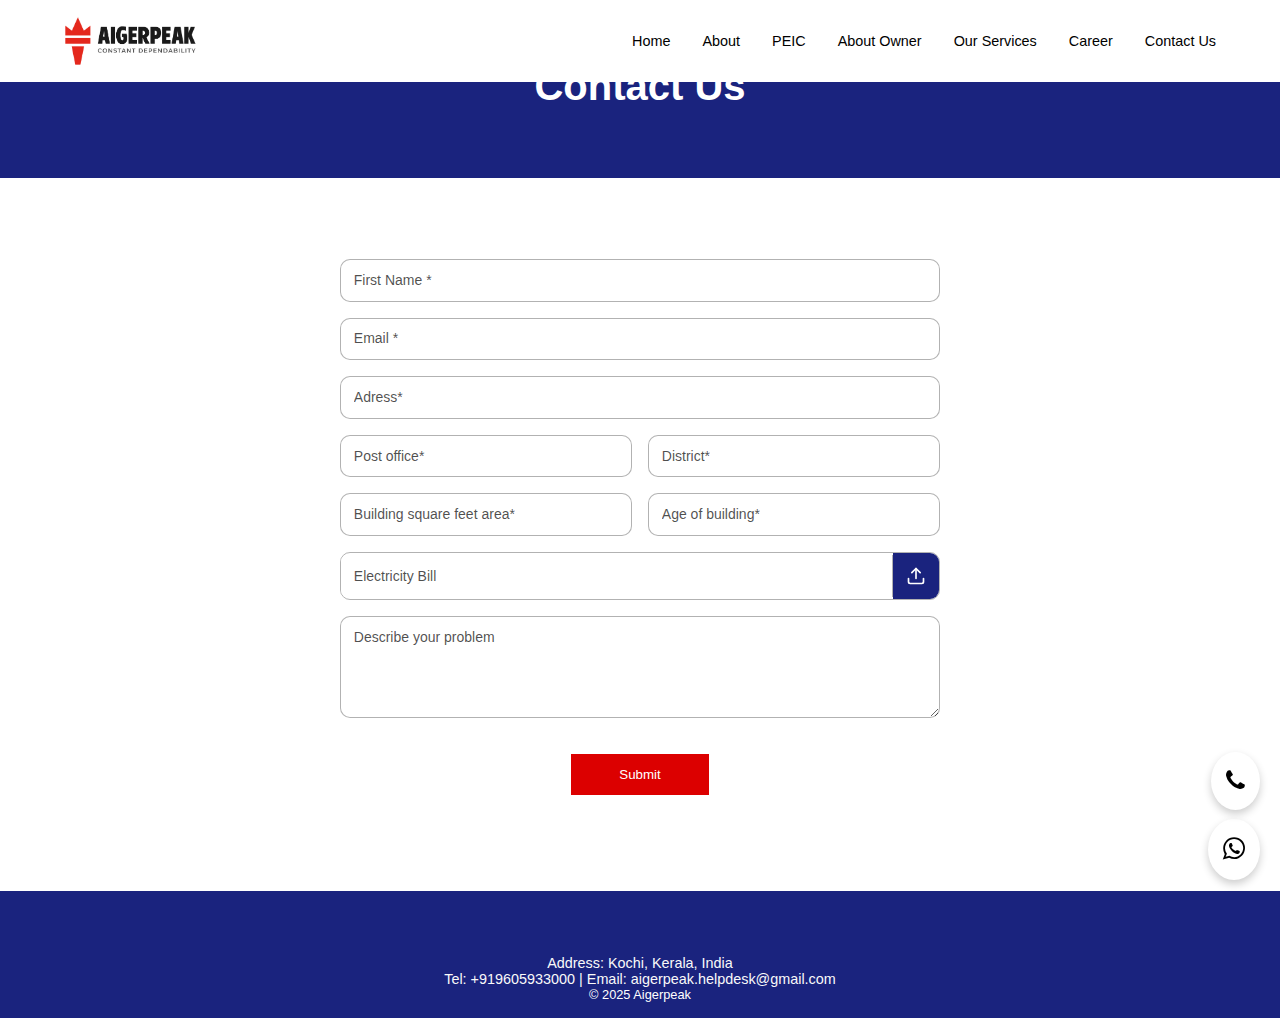
<file: contact.html>
<!DOCTYPE html>
<html lang="en">
<head>
    <meta charset="UTF-8">
    <meta name="viewport" content="width=device-width, initial-scale=1.0">
    <title>Aigerpeak Electrical Services</title>
    <link rel="stylesheet" href="contact.css">
    <link rel="stylesheet" href="https://cdnjs.cloudflare.com/ajax/libs/font-awesome/4.7.0/css/font-awesome.min.css">
    <script src="script.js"></script>
</head>
<body>
    <nav class="navbar ">
        <img src="./assets/Logo2.png" alt="Aigerpeak Logo" class="logo">
        <div class="nav-links">
            <a href="index.html">Home</a>
        <a href="about.html">About</a>
        <a href="peic.html">PEIC</a>
        <a href="about_owner.html">About Owner</a>
        <a href="servies.html">Our Services</a>
        <a href="./carrier.html">Career</a>
        <a href="contact.html">Contact Us</a>
        </div>
        <a class="hamburger" onclick="toggleMenu()"><i class="fa fa-bars"></i></a>
    </nav>
    <div class="dropdown">
        <a href="index.html">Home</a>
        <a href="about.html">About</a>
        <a href="peic.html">PEIC</a>
        <a href="about_owner.html">About Owner</a>
        <a href="servies.html">Our Services</a>
        <a href="./carrier.html">Carier</a>
        <a href="contact.html">Contact Us</a>
    </div>

      <!-- Footer -->
      <section class="contact-section" id="contact-section" >
        <h2 class="contact-title" style="color: white;">Contact Us</h2>
        <form class="contact-form" style="margin-top: 150px;">
            <div class="form-full">
                <input type="text" placeholder="First Name *" required>
           
            </div>
            <div class="form-full">
                <input type="email" placeholder="Email *" required>
            </div>
            <div class="form-full">
                <input type="email" placeholder="Adress*" required>
            </div>
            <div class="form-row">
                <input type="text" placeholder="Post office*" required>
                <input type="text" placeholder="District*" required>
            </div>
            <div class="form-row">
                <input type="text" placeholder="Building square feet area*" required>
                <input type="text" placeholder="Age of building*" required>
            </div>
            
            <div class="form-full file-input-container">
                <label class="file-label">Electricity Bill</label>
                <input type="file" id="file-upload">
                <button type="button" class="file-upload-btn" onclick="document.getElementById('file-upload').click();">
                    <svg class="upload-icon" xmlns="http://www.w3.org/2000/svg" viewBox="0 0 24 24" fill="none" stroke="currentColor" stroke-width="2" stroke-linecap="round" stroke-linejoin="round">
                        <path d="M21 15v4a2 2 0 0 1-2 2H5a2 2 0 0 1-2-2v-4"/>
                        <polyline points="17 8 12 3 7 8"/>
                        <line x1="12" y1="3" x2="12" y2="15"/>
                    </svg>
                </button>
            </div>
            <div class="form-full">
                <textarea placeholder="Describe your problem" rows="5"></textarea>
            </div>
            <button type="submit" class="submit-btn">Submit</button>
        </form>
        
       
    </section>

    <a href="https://wa.me/+919605933000" class="whatsapp-button" target="_blank">
        <i class="fa fa-whatsapp"></i>
    </a>
    <a href="tel:+919605933000" class="phone-button" target="_blank">
        <i class="fa fa-phone"></i>
    </a>

    <footer class="footer">
        <div class="contact-info">
            <p style="color: #f9f9f9;">Address: Kochi, Kerala, India</p>
            <p style="color: #f9f9f9;">Tel: +919605933000 | Email: aigerpeak.helpdesk@gmail.com</p>
        </div>
        <p>© 2025 Aigerpeak</p>
    </footer>
</body>
</file>
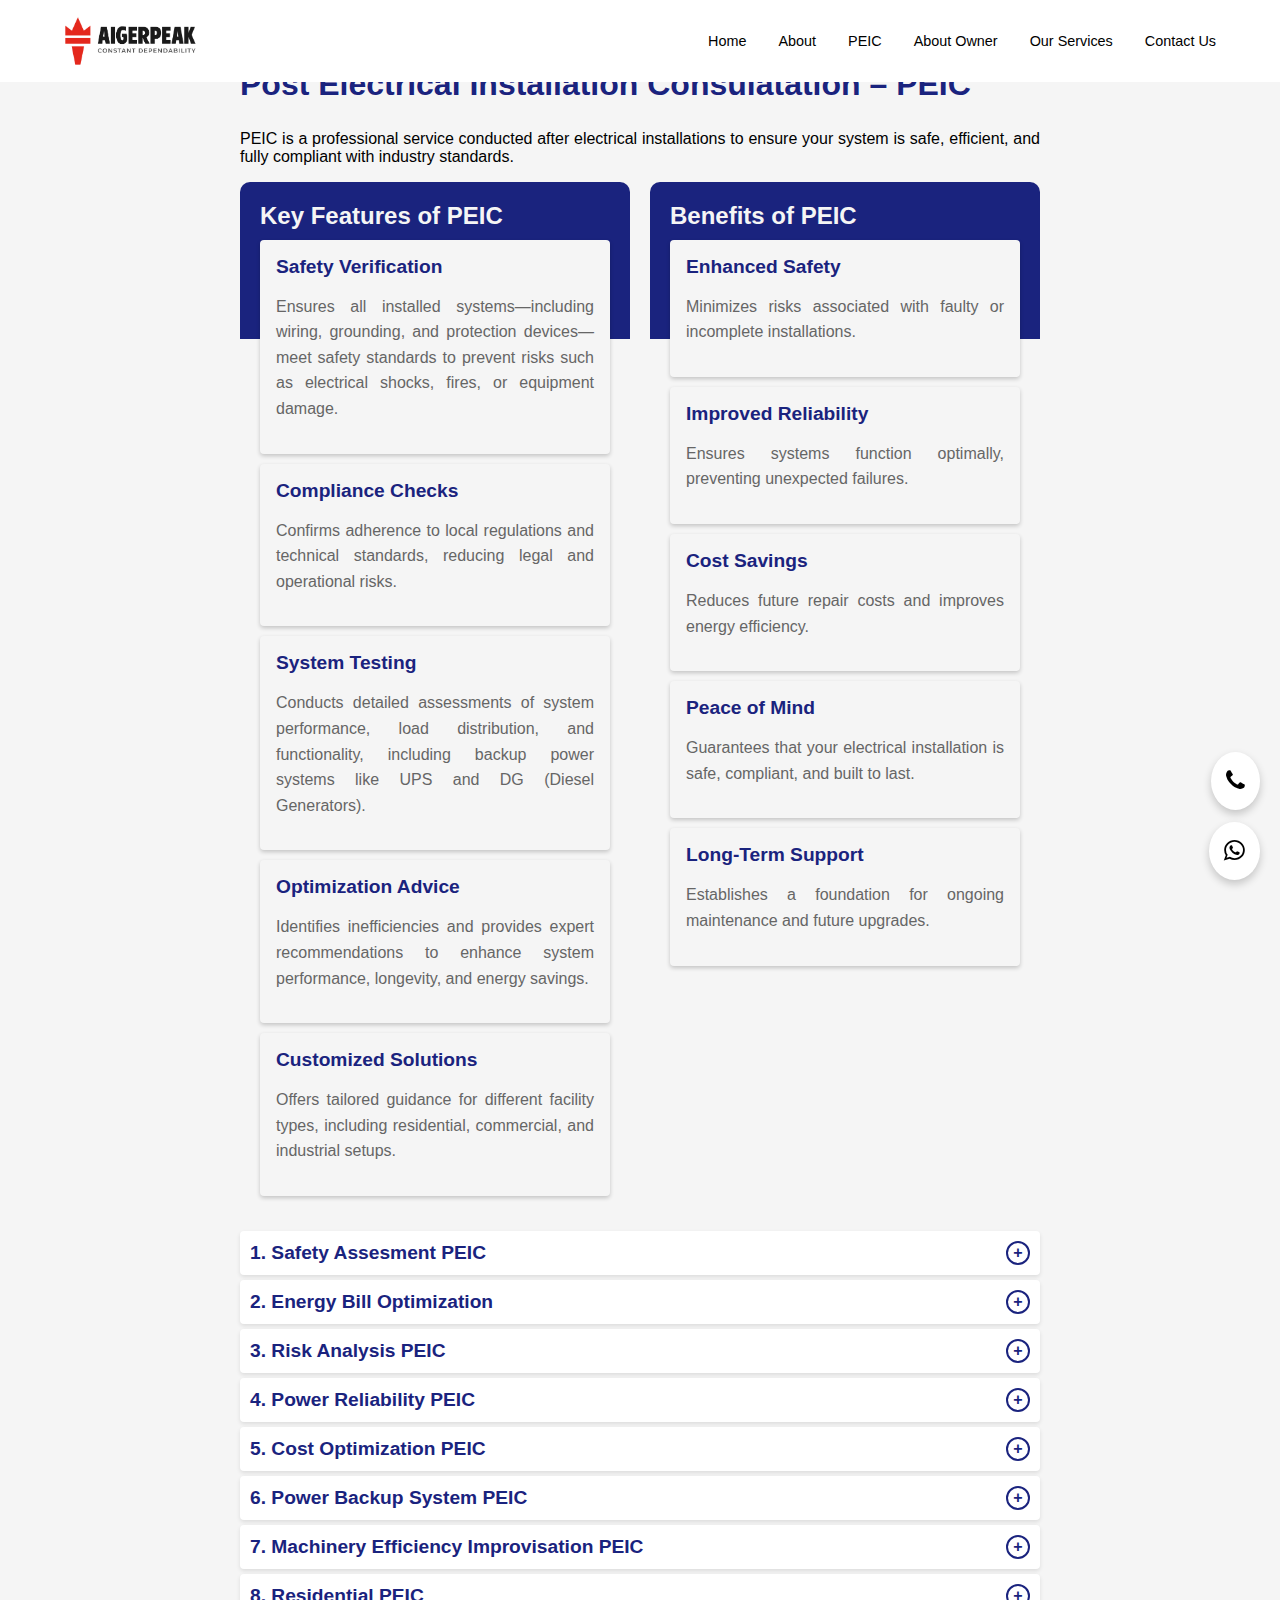
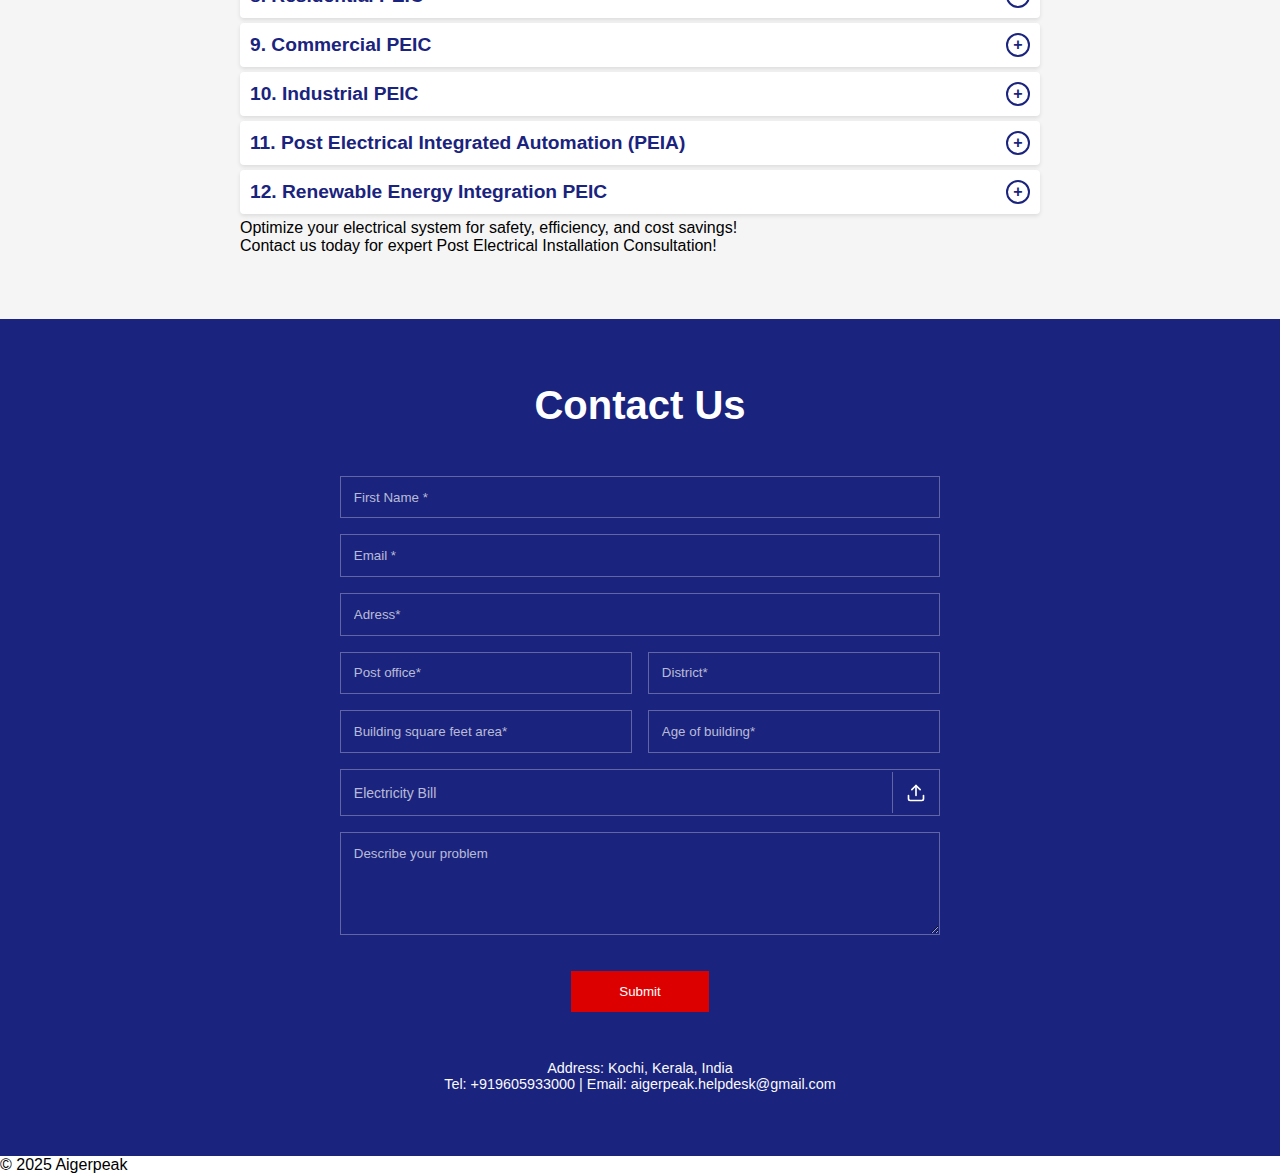
<file: peic.html>
<!DOCTYPE html>
<html lang="en">
<head>
    <meta charset="UTF-8">
    <meta name="viewport" content="width=device-width, initial-scale=1.0">
    <title>Aigerpeak Electrical Services</title>
    <link rel="stylesheet" href="peic.css">
    <link rel="stylesheet" href="https://cdnjs.cloudflare.com/ajax/libs/font-awesome/4.7.0/css/font-awesome.min.css">
    <script src="script.js"></script>
</head>
<body>
    <nav class="navbar ">
        <img src="./assets/Logo2.png" alt="Aigerpeak Logo" class="logo">
        <div class="nav-links">
            <a href="index.html">Home</a>
        <a href="about.html">About</a>
        <a href="peic.html">PEIC</a>
        <a href="about_owner.html">About Owner</a>
        <a href="servies.html">Our Services</a>
        <a href="contact.html">Contact Us</a>
        </div>
        <a class="hamburger" onclick="toggleMenu()"><i class="fa fa-bars"></i></a>
    </nav>
    <div class="dropdown">
        <a href="index.html">Home</a>
        <a href="about.html">About</a>
        <a href="peic.html">PEIC</a>
        <a href="about_owner.html">About Owner</a>
        <a href="servies.html">Our Services</a>
        <a href="contact.html">Contact Us</a>
    </div>
    
    <section class="peic-section">
        <div class="peic-content">
            <h2 class="peic-title">Post Electrical Installation Consulatation – PEIC</h2>
            <p>PEIC is a professional service conducted after electrical installations to ensure your system is safe, efficient, and fully compliant with industry standards.</p>
            <div class="peic-feature-benefits">
                <div class="peic-feature-benefits-box">
                  <h2>Key Features of PEIC</h2>
                  <div class="peic-feature-benefits-card block">
                    <h4>Safety Verification</h4>
                    <p>Ensures all installed systems—including wiring, grounding, and protection devices—meet safety standards to prevent risks such as electrical shocks, fires, or equipment damage.</p>
                  </div>
                  
                  <div class="peic-feature-benefits-card block">
                    <h4>Compliance Checks</h4>
                    <p>Confirms adherence to local regulations and technical standards, reducing legal and operational risks.</p>
                  </div>
                  
                  <div class="peic-feature-benefits-card block">
                    <h4>System Testing</h4>
                    <p>Conducts detailed assessments of system performance, load distribution, and functionality, including backup power systems like UPS and DG (Diesel Generators).</p>
                  </div>
                  
                  <div class="peic-feature-benefits-card block">
                    <h4>Optimization Advice</h4>
                    <p>Identifies inefficiencies and provides expert recommendations to enhance system performance, longevity, and energy savings.</p>
                  </div>
                  
                  <div class="peic-feature-benefits-card block">
                    <h4>Customized Solutions</h4>
                    <p>Offers tailored guidance for different facility types, including residential, commercial, and industrial setups.</p>
                  </div>                  
                </div>
            
                <div class="peic-feature-benefits-box">
                  <h2>Benefits of PEIC</h2>
                  <div class="peic-feature-benefits-card block">
                    <h4>Enhanced Safety</h4>
                    <p>Minimizes risks associated with faulty or incomplete installations.</p>
                  </div>
                  
                  <div class="peic-feature-benefits-card block">
                    <h4>Improved Reliability</h4>
                    <p>Ensures systems function optimally, preventing unexpected failures.</p>
                  </div>
                  
                  <div class="peic-feature-benefits-card block">
                    <h4>Cost Savings</h4>
                    <p>Reduces future repair costs and improves energy efficiency.</p>
                  </div>
                  
                  <div class="peic-feature-benefits-card block">
                    <h4>Peace of Mind</h4>
                    <p>Guarantees that your electrical installation is safe, compliant, and built to last.</p>
                  </div>
                  
                  <div class="peic-feature-benefits-card block">
                    <h4>Long-Term Support</h4>
                    <p>Establishes a foundation for ongoing maintenance and future upgrades.</p>
                  </div>
                  
                </div>
            </div>
            
            <div class="peic-grid">
                <div class="peic-card">
                    <h3 class="block">
                        <span>1. Safety Assesment PEIC</span>
                        <span class="icon-circle">+</span>
                    </h3>                   
                    <div>
                        <p><strong>Is your electrical system truly safe and compliant?</strong><br>Our Safety Assessment PEIC ensures that your electrical systems comply with safety standards and regulations, preventing potential hazards. This evaluation helps identify risks, improve compliance, and establish safety measures for a secure environment.</p>
                        <h4 class="focus-area">Focus Areas</h4>
                        <ul class="focus-area-content">
                            <li>Identifying safety risks within electrical systems.</li>
                            <li>Ensuring regulatory compliance with local and industry safety standards.</li>
                            <li>Establishing safety protocols to prevent electrical accidents and hazards.</li>
                        </ul>
                        <h4 class="scope-of-service">Scope of Service</h4>
                        <ul class="scope-of-service-content">
                            <li>Inspection of electrical wiring and connections.</li>
                            <li>Assessment of equipment safety and condition.</li>
                            <li>Verification of grounding systems to prevent shocks.</li>
                            <li>Evaluation of protection devices (circuit breakers, RCCBs, surge protectors).</li>
                            <li>Applicable to residential, commercial, and industrial sectors.</li>
                        </ul>
                        <h4 class="benefits">Benefits</h4>
                        <ul class="benefits-content">
                            <li>Assures Human Safety – Protects lives by eliminating risks of electrical shocks and fires.</li>
                            <li>Ensures Wiring Safety – Identifies and corrects faulty wiring to prevent potential hazards.</li>
                            <li>Protects Appliances – Prevents damage to electrical appliances due to power surges or faults.</li>
                            <li>Reduces the Risk of Accidents – Prevents electrical failures that could lead to fires or injuries.</li>
                            <li>Enhances Worker & Customer Safety – Ensures a safe environment for employees and clients.</li>
                            <li>Minimizes Electrical Hazards – Identifies and addresses safety gaps before they become critical.</li>
                            <li>Ensures Compliance – Helps businesses and homeowners meet safety regulations and legal requirements.</li>
                        </ul>
                        <p>Ensure safety, compliance, and peace of mind with a professional Safety Assessment!<br>Contact us today for an expert evaluation of your electrical system!</p>
                        <button class="peic-button" onclick="window.location.href='contact.html';">Enquiry</button>
                        <button class="peic-button" onclick="window.location.href='tel:+919605933000';">Call</button>
                    </div>
                </div>
                <div class="peic-card">
                    <h3 class="block">
                        <span>2. Energy Bill Optimization</span>
                        <span class="icon-circle">+</span>
                    </h3>
                    <div>
                        <p><strong>Are you suffering from high energy bills?</strong><br>Our Energy Bill Optimization service provides an in-depth analysis of your energy usage to identify inefficiencies, reduce waste, and improve overall system performance. The goal is to lower energy costs and increase energy efficiency across all electrical systems.</p>
                        <h4 class="focus-area">Focus Area</h4>
                        <ul class="focus-area-content">
                            <li>Identifying inefficiencies in power consumption across your property.</li>
                            <li>Recommending energy-saving solutions and automation upgrades to enhance system performance and reduce energy usage.</li>
                        </ul>
                        <h4 class="scope-of-service">Scope of Service</h4>
                        <ul class="scope-of-service-content">
                            <li>Performance Analysis of electrical appliances, systems, and automation setups in homes, offices, and industrial facilities.</li>
                            <li>Detailed analysis of HVAC systems, lighting, earth leakage, and load consumption.</li>
                            <li>Recommendations for optimizing existing setups and automating systems to improve overall efficiency.</li>
                        </ul>
                        <h4 class="benefits">Benefits</h4>
                        <ul class="benefits-content">
                            <li>Reduces Electricity Bills – Helps lower your monthly energy costs by eliminating inefficiencies.</li>
                            <li>Minimizes Carbon Footprint – By improving energy efficiency, you help contribute to environmental sustainability.</li>
                            <li>ncreases Appliance Lifespan – Optimized usage extends the lifespan of appliances and reduces wear and tear.</li>
                            <li>Enhances Energy Efficiency – Leads to overall better performance of electr</li>
                        </ul>
                        <button class="peic-button" onclick="window.location.href='contact.html';">Enquiry</button>
                        <button class="peic-button" onclick="window.location.href='tel:+919605933000';">Call</button>
                    </div>
                </div>
                <div class="peic-card">
                    <h3 class="block">
                        <span>3. Risk Analysis PEIC</span>
                        <span class="icon-circle">+</span>
                    </h3>
                    <div>
                        <p><strong>Are your electrical systems vulnerable to potential risks?</strong><br>Our Risk Analysis service provides a comprehensive assessment of your electrical systems, identifying potential safety hazards, operational disruptions, and energy inefficiencies. We help pinpoint vulnerabilities and proactively mitigate risks to ensure safety, reliability, and efficiency.</p>
                        <h4 class="focus-area">Focus Area</h4>
                        <ul class="focus-area-content">
                            <li>Identifying vulnerabilities in electrical infrastructure and protection devices.</li>
                            <li>Assessing the potential impact of electrical failures, hazards, or disruptions to your operations.</li>
                            <li>Evaluating emergency response systems for prompt action in case of an electrical emergency.</li>
                        </ul>
                        <h4 class="scope-of-service">Scope of Service</h4>
                        <ul class="scope-of-service-content">
                            <li>Analysis of electrical infrastructure (wiring, circuit breakers, load distribution).</li>
                            <li>Examination of protection devices (fuses, RCCBs, surge protection).</li>
                            <li>Evaluation of emergency response systems (backup power, alarms, and shutdown protocols).</li>
                        </ul>
                        <h4 class="benefits">Benefits</h4>
                        <ul class="benefits-content">
                            <li>Prevents Costly Damages – Identifies potential hazards before they lead to costly repairs or replacements.</li>
                            <li>Reduces Downtime – Proactively addresses risks that could cause unexpected system failures and downtime.</li>
                            <li>Improves System Reliability – Ensures that your electrical systems are safe, efficient, and reliable, minimizing future disruptions.</li>
                        </ul>
                        <p>Protect your system, avoid risks, and improve reliability with expert Risk Analysis through PEIC!<br>Contact us today for a professional risk assessment of your electrical system!</p>
                        <button class="peic-button" onclick="window.location.href='contact.html';">Enquiry</button>
                        <button class="peic-button" onclick="window.location.href='tel:+919605933000';">Call</button>
                    </div>
                </div>
                <div class="peic-card">
                    <h3 class="block">
                        <span>4. Power Reliability PEIC</span>
                        <span class="icon-circle">+</span>
                    </h3>
                    <div>
                        <p><strong>Is your power supply stable and reliable?</strong><br>Our Power Reliability PEIC assesses the consistency and dependability of your electrical power supply systems. We identify vulnerabilities, improve uptime, and optimize power distribution to minimize disruptions and ensure efficient energy delivery.</p>
                        <h4 class="focus-area">Focus Area</h4>
                        <ul class="focus-area-content">
                            <li>Enhancing power stability to prevent unexpected outages.</li>
                            <li>Improving system uptime by analyzing weak points in power distribution.
                            </li>
                            <li>Reducing frequency and duration of power interruptions.</li>
                        </ul>
                        <h4 class="scope-of-service">Scope of Service</h4>
                        <ul class="scope-of-service-content">
                            <li>Grid connection analysis to ensure stable external power supply.</li>
                            <li>Evaluation of backup power systems (UPS, generators, battery storage).</li>
                            <li>On-site power distribution assessment for optimized load management.
                            </li>
                        </ul>
                        <h4 class="benefits">Benefits</h4>
                        <ul class="benefits-content">
                            <li>Reduces Operational Downtime – Keeps systems running smoothly with minimal disruptions</li>
                            <li> Ensures Uninterrupted Business Processes – Critical for industries that rely on continuous power. </li>
                            <li>Enhances Customer Satisfaction – Prevents service interruptions that impact customers.</li>
                            <li>Protects Sensitive Equipment – Ensures stable voltage levels, reducing damage to appliances.</li>
                            <li>Optimizes Power Distribution – Improves efficiency and performance of electrical systems.</li>
                        </ul>
                        <p>Ensure a stable and reliable power supply with expert Power Reliability Assessment!<br>Contact us today for a professional evaluation of your electrical system!</p>
                        <button class="peic-button" onclick="window.location.href='contact.html';">Enquiry</button>
                        <button class="peic-button" onclick="window.location.href='tel:+919605933000';">Call</button>
                    </div>
                </div>
                <div class="peic-card">
                    <h3 class="block">
                        <span>5. Cost Optimization PEIC</span>
                        <span class="icon-circle">+</span>
                    </h3>
                    <div>
                        <p><strong>Are you spending more than necessary on electrical operations?</strong><br>Our Cost Optimization PEIC helps businesses and property owners minimize operational and maintenance costs without compromising safety, efficiency, or performance. We analyze energy consumption, identify cost-saving opportunities, and recommend preventive strategies for long-term savings.</p>
                        <h4 class="focus-area">Focus Area</h4>
                        <ul class="focus-area-content">
                            <li>Identifying cost-saving opportunities through preventive maintenance and system upgrades.</li>
                            <li>Reducing unnecessary energy consumption for better efficiency.</li>
                            <li>Enhancing financial sustainability by optimizing power usage and maintenance schedules.</li>
                        </ul>
                        <h4 class="scope-of-service">Scope of Service</h4>
                        <ul class="scope-of-service-content">
                            <li>Harmonics analysis to identify power quality issues and inefficiencies.</li>
                            <li>Equipment inspection to detect early signs of wear and inefficiency.</li>
                            <li>Optimized maintenance schedules to prevent costly repairs and downtime.</li>
                            <li>Applicable to residential, commercial, and industrial electrical systems.</li>
                        </ul>
                        <h4 class="benefits">Benefits</h4>
                        <ul class="benefits-content">
                            <li>Lowers Operational Costs – Reduces energy waste and unnecessary expenses.</li>
                            <li>Improves Return on Investment (ROI) – Ensures efficient use of electrical systems.</li>
                            <li>Extends Equipment Lifespan – Prevents premature failures through regular maintenance. </li>
                            <li> Enhances System Performance – Ensures smooth and reliable electrical operations. </li>
                            <li>Reduces Unplanned Expenses – Avoids costly emergency repairs and inefficiencies.</li>
                        </ul>
                        <p>Optimize costs without compromising safety and efficiency!<br>Contact us today for a professional risk assessment of your electrical system!</p>
                        <button class="peic-button" onclick="window.location.href='contact.html';">Enquiry</button>
                        <button class="peic-button" onclick="window.location.href='tel:+919605933000';">Call</button>
                    </div>
                </div>
                <div class="peic-card">
                    <h3 class="block">
                        <span>6. Power Backup System PEIC</span>
                        <span class="icon-circle">+</span>
                    </h3>
                    <div>
                        <p><strong>Is your backup power system ready for emergencies?</strong><br>Our Power Backup System PEIC provides a comprehensive assessment of backup power solutions to ensure reliable and uninterrupted power supply during outages. We analyze the performance, efficiency, and readiness of your DG sets, UPS, and inverters, ensuring they function optimally when needed.</p>
                        <h4 class="focus-area">Focus Area</h4>
                        <ul class="focus-area-content">
                            <li>Evaluating the capability of backup power systems to handle demand.</li>
                            <li>Ensuring efficiency and readiness for smooth operation during power failures.</li>
                            <li>Reducing operational costs by optimizing fuel and maintenance needs.</li>
                        </ul>
                        <h4 class="scope-of-service">Scope of Service</h4>
                        <ul class="scope-of-service-content">
                            <li>Inspection of all backup power systems, including Diesel Generators (DG), Uninterruptible Power Supply (UPS), and inverters.</li>
                            <li>Regular testing and performance monitoring to ensure quick response during power failures.</li>
                            <li>Assessment of battery health, fuel efficiency, and load-handling capacity.</li>
                        </ul>
                        <h4 class="benefits">Benefits</h4>
                        <ul class="benefits-content">
                            <li>Ensures Reliable Power Supply – Prevents disruptions by guaranteeing power availability during outages.</li>
                            <li>Minimizes Downtime – Keeps businesses and households running without interruptions. </li>
                            <li>Improves System Efficiency – Optimizes fuel consumption and battery performance.</li>
                            <li>Reduces Maintenance Costs – Identifies potential issues early, preventing expensive repairs. </li>
                            <li>Enhances Reliability of Critical Operations – Essential for hospitals, data centers, and commercial facilities.</li>
                        </ul>
                        <p>Be prepared for any power outage with a professional Power Backup System Assessment!<br>Contact us today for a professional risk assessment of your electrical system!</p>
                        <button class="peic-button" onclick="window.location.href='contact.html';">Enquiry</button>
                        <button class="peic-button" onclick="window.location.href='tel:+919605933000';">Call</button>
                    </div>
                </div>
                <div class="peic-card">
                    <h3 class="block">
                        <span>7. Machinery Efficiency Improvisation PEIC</span>
                        <span class="icon-circle">+</span>
                    </h3>
                    <div>
                        <p><strong>Is your industrial machinery operating at its full potential?</strong><br>Machinery Efficiency Improvisation PEIC focuses on improving the operational efficiency of your industrial machinery and equipment. By assessing the performance of your machines, we identify areas of improvement and implement strategies to optimize their functioning, reduce energy consumption, and extend their lifespan, all while maintaining high standards of safety and compliance.</p>
                        <h4 class="focus-area">Focus Area</h4>
                        <ul class="focus-area-content">
                            <li>Improving machine performance to enhance productivity and reduce downtime.</li>
                            <li>Optimizing energy usage to lower operational costs and minimize waste.</li>
                            <li>Upgrading control systems and automation to streamline processes and reduce manual interventions.</li>
                            <li>Ensuring compliance and safety by verifying that machinery meets industry standards.</li>
                        </ul>
                        <h4 class="scope-of-service">Scope of Service</h4>
                        <ul class="scope-of-service-content">
                            <li>Machinery performance analysis to identify underperforming equipment and areas for improvement.</li>
                            <li>Energy consumption analysis to reduce waste and improve energy efficiency.</li>
                            <li>Custom automation solutions for machine control, monitoring, and data analytics.</li>
                            <li>Preventive maintenance scheduling to extend the lifespan and reduce breakdowns.</li>
                            <li>Compliance and safety checks to ensure machinery meets regulatory standards.</li>
                            <li>Optimization of existing machinery through upgrades or modifications.</li>
                        </ul>
                        <h4 class="benefits">Benefits</h4>
                        <ul class="benefits-content">
                            <li>Increases Productivity – Enhances machinery performance to optimize output.</li>
                            <li>Reduces Operational Costs – Lowers energy consumption and decreases waste. </li>
                            <li>Extends Equipment Lifespan – Prevents premature wear and tear with regular maintenance.</li>
                            <li>Enhances Operational Safety – Improves safety protocols and prevents hazards.</li>
                            <li> Improves Compliance – Ensures all machinery meets industry regulations. </li>
                            <li>Optimizes Efficiency – Customized automation solutions reduce manual intervention and improve control.</li>
                        </ul>
                        <p>Improve the efficiency of your industrial machinery and reduce operating costs!<br>Contact us today for a professional risk assessment of your electrical system!</p>
                        <button class="peic-button" onclick="window.location.href='contact.html';">Enquiry</button>
                        <button class="peic-button" onclick="window.location.href='tel:+919605933000';">Call</button>
                    </div>
                </div>
                <div class="peic-card">
                    <h3 class="block">
                        <span>8. Residential PEIC</span>
                        <span class="icon-circle">+</span>
                    </h3>
                    <div>
                        <p><strong>Is your home's electrical system safe, efficient, and optimized?</strong><br>Our Residential PEIC is a specialized service designed to ensure safety, efficiency, and reliability in home electrical systems. We assess wiring, energy consumption, backup power, and overall system health to provide homeowners with a secure and optimized electrical setup.</p>
                        <h4 class="focus-area">Focus Area</h4>
                        <ul class="focus-area-content">
                            <li>Enhancing electrical safety by identifying potential hazards.</li>
                            <li>Optimizing energy usage to lower electricity bills.</li>
                            <li>Ensuring system reliability by preventing unexpected failures.</li>
                        </ul>
                        <h4 class="scope-of-service">Scope of Service</h4>
                        <ul class="scope-of-service-content">
                            <li>Wiring & grounding inspection to prevent electrical hazards.</li>
                            <li>Energy efficiency assessment to identify power-saving opportunities.</li>
                            <li>Load distribution analysis for balanced and stable power usage.</li>
                            <li>Backup power system evaluation (UPS, inverters, generators).</li>
                            <li>Protection device verification (MCBs, RCCBs, surge protectors).</li>
                        </ul>
                        <h4 class="benefits">Benefits</h4>
                        <ul class="benefits-content">
                            <li>Ensures Home Safety – Protects residents from electrical shocks, fires, and malfunctions. </li>
                            <li>Optimizes Energy Consumption – Reduces electricity bills with better power management. </li>
                            <li>Increases System Lifespan – Prevents premature wear and failures.</li>
                            <li>Enhances Backup Readiness – Ensures seamless operation during power cuts.</li>
                            <li>Provides Peace of Mind – Confirms that your home's electrical system is secure and efficient.</li>
                        </ul>
                        <p> Ensure a safe and efficient electrical system for your home! <br>Contact us today for a professional Residential Electrical Assessment!</p>
                        <button class="peic-button" onclick="window.location.href='contact.html';">Enquiry</button>
                        <button class="peic-button" onclick="window.location.href='tel:+919605933000';">Call</button>
                    </div>
                </div>
                <div class="peic-card">
                    <h3 class="block">
                        <span>9. Commercial PEIC</span>
                        <span class="icon-circle">+</span>
                    </h3>
                    <div>
                        <p><strong>Is your commercial space ready for enhanced safety, efficiency, and customized automation?</strong><br>Our Commercial PEIC ensures that your office, retail space, or business facility operates with maximum safety, efficiency, and tailored automation. We assess electrical infrastructure, energy consumption, backup power, and custom automation solutions to optimize performance, reduce costs, and improve operational efficiency.</p>
                        <h4 class="focus-area">Focus Area</h4>
                        <ul class="focus-area-content">
                            <li>Enhancing workplace safety by identifying and mitigating electrical risks.</li>
                            <li>Optimizing energy usage to reduce electricity bills and improve sustainability.</li>
                            <li>Implementing customized automation solutions for seamless control and efficiency.</li>
                            <li>Ensuring power reliability through backup power assessments.</li>
                        </ul>
                        <h4 class="scope-of-service">Scope of Service</h4>
                        <ul class="scope-of-service-content">
                            <li>Electrical load distribution analysis for stable and efficient power usage.</li>
                            <li>Energy efficiency evaluation to identify areas for cost savings.</li>
                            <li>Customized automation system assessment (smart lighting, HVAC control, energy monitoring).</li>
                            <li>Backup power system optimization (DG sets, UPS, inverters) for uninterrupted operations.</li>
                            <li>Safety and compliance verification to meet industry regulations.</li>
                            <li>Harmonics and power quality analysis to prevent voltage fluctuations and equipment damage.</li>
                        </ul>
                        <h4 class="benefits">Benefits</h4>
                        <ul class="benefits-content">
                            <li>Enhances Workplace Safety – Minimizes electrical risks and ensures regulatory compliance.</li>
                            <li>Reduces Operational Costs – Identifies energy-saving opportunities and prevents wastage.</li>
                            <li>Ensures Business Continuity – Reliable backup systems to avoid disruptions.</li>
                            <li>Delivers Customized Automation – Smart control solutions tailored to your business needs.</li>
                            <li>Extends Equipment Lifespan – Prevents electrical overloads and improves system performance.</li>
                            <li>Future-Proofs Your Business – Scalable automation solutions for future expansion.</li>
                        </ul>
                        <p>Upgrade your commercial electrical system with safety, efficiency, and smart automation!<br>Contact us today for a customized Commercial Electrical Assessment!</p>
                        <button class="peic-button" onclick="window.location.href='contact.html';">Enquiry</button>
                        <button class="peic-button" onclick="window.location.href='tel:+919605933000';">Call</button>
                    </div>
                </div>
                <div class="peic-card">
                    <h3 class="block">
                        <span>10. Industrial PEIC</span>
                        <span class="icon-circle">+</span>
                    </h3>
                    <div>
                        <p><strong>Is your industrial electrical system optimized for safety, efficiency, and customized automation?</strong><br>Our Industrial PEIC is designed to ensure maximum safety, operational efficiency, and automation for factories, manufacturing units, and industrial facilities. We provide a comprehensive assessment of electrical systems, including power distribution, automation integration, and energy optimization to enhance productivity, reduce downtime, and minimize operational costs.</p>
                        <h4 class="focus-area">Focus Area</h4>
                        <ul class="focus-area-content">
                            <li>Ensuring workplace and equipment safety by identifying electrical hazards.</li>
                            <li>Optimizing energy consumption to lower operational costs.</li>
                            <li>Implementing customized industrial automation for seamless operations.</li>
                            <li>Enhancing power reliability to prevent downtime and production losses.</li>
                        </ul>
                        <h4 class="scope-of-service">Scope of Service</h4>
                        <ul class="scope-of-service-content">
                            <li>Power distribution system analysis to ensure balanced load and prevent failures.</li>
                            <li>Energy efficiency evaluation to minimize wastage and reduce electricity bills.</li>
                            <li>Customized industrial automation assessment (PLC systems, motor controls, process automation).</li>
                            <li>Backup power system optimization (DG sets, UPS, transformers) for uninterrupted operations.</li>
                            <li>Safety and compliance verification to meet regulatory and industry standards.</li>
                            <li>Harmonics and power quality analysis to prevent voltage fluctuations and equipment damage.</li>
                            <li>Preventive maintenance planning to avoid unexpected breakdowns and costly repairs.</li>
                        </ul>
                        <h4 class="benefits">Benefits</h4>
                        <ul class="benefits-content">
                            <li>Enhances Workplace Safety – Prevents electrical hazards, ensuring worker and equipment protection.</li>
                            <li>Reduces Energy Costs – Identifies inefficiencies and optimizes power usage.</li>
                            <li>Ensures Continuous Production – Minimizes downtime with reliable power solutions.</li>
                            <li> Integrates Smart Automation – Customized automation solutions for improved process efficiency.</li>
                            <li> Extends Equipment Lifespan – Reduces wear and tear through optimized power management.</li>
                            <li>Future-Proofs Industrial Facilities – Prepares systems for expansion and technological upgrades.</li>
                        </ul>
                        <p>Optimize your industrial electrical system with safety, efficiency, and advanced automation!<br> Contact us today for a customized Industrial Electrical Assessment!</p>
                        <button class="peic-button" onclick="window.location.href='contact.html';">Enquiry</button>
                        <button class="peic-button" onclick="window.location.href='tel:+919605933000';">Call</button>
                    </div>
                </div>
                <div class="peic-card">
                    <h3 class="block">
                        <span>11. Post Electrical Integrated Automation (PEIA)</span>
                        <span class="icon-circle">+</span>
                    </h3>
                    <div>
                        <p><strong>Is your electrical system optimized with integrated automation for maximum efficiency and control?</strong><br>Post Electrical Integrated Automation (PEIA) offers a comprehensive approach to integrating automation into your electrical systems after installation. This service ensures that your electrical infrastructure is not only safe and compliant but also enhanced with advanced automation systems that allow you to control, monitor, and optimize your electrical environment for better efficiency, reduced costs, and improved operational performance.</p>
                        <h4 class="focus-area">Focus Area</h4>
                        <ul class="focus-area-content">
                            <li>Seamless integration of automation systems into electrical installations for optimized performance.</li>
                            <li>Energy efficiency improvements through smart automation solutions.</li>
                            <li>Customized automation for lighting, HVAC, and energy management to meet the specific needs of your facility.</li>
                            <li>Advanced control systems to monitor and regulate electrical usage in real-time.</li>
                        </ul>
                        <h4 class="scope-of-service">Scope of Service</h4>
                        <ul class="scope-of-service-content">
                            <li>Automated lighting systems for energy efficiency and convenience (e.g., motion sensors, dimming controls).</li>
                            <li>HVAC system automation to optimize heating, ventilation, and air conditioning for better comfort and reduced energy usage.</li>
                            <li>Energy management systems (EMS) for real-time monitoring, load balancing, and consumption tracking.</li>
                            <li>Integration with backup power systems to manage and optimize energy supply during outages.</li>
                            <li>Customizable control systems for industrial, commercial, and residential applications, including remote monitoring and operation.</li>
                            <li>Smart appliances integration for enhanced energy efficiency and cost-saving.</li>
                        </ul>
                        <h4 class="benefits">Benefits</h4>
                        <ul class="benefits-content">
                            <li>Optimized Energy Usage – Reduces electricity consumption through smart control and automation.</li>
                            <li>Enhanced Control and Monitoring – Provides real-time insights into electrical usage and performance.</li>
                            <li>Cost Savings – Lowers energy bills and reduces the need for manual interventions.</li>
                            <li> Improved System Efficiency – Automates processes for smoother and more efficient operations.</li>
                            <li> Increased Comfort – Provides better control over lighting, HVAC, and other electrical systems to enhance user experience.</li>
                            <li>Scalability – Easily expandable to meet the growing needs of your facility or home.</li>
                            <li>Increased Equipment Lifespan – Reduces wear and tear by optimizing machine and system operation.</li>
                        </ul>
                        <p>Elevate your electrical system with integrated automation to enhance performance and efficiency!<br>Contact us today for a customized Post Electrical Integrated Automation Assessment!</p>
                        <button class="peic-button" onclick="window.location.href='contact.html';">Enquiry</button>
                        <button class="peic-button" onclick="window.location.href='tel:+919605933000';">Call</button>
                    
                    </div>
                </div>
                <div class="peic-card">
                    <h3 class="block">
                        <span>12. Renewable Energy Integration PEIC</span>
                        <span class="icon-circle">+</span>
                    </h3>
                    <div>
                        <p><strong>Are you ready to make the switch to renewable energy for a sustainable future?</strong><br>Renewable Energy Integration (REI) focuses on incorporating renewable energy solutions into your electrical system, reducing dependency on traditional power sources, and increasing sustainability. This service includes the integration of solar, wind, and other renewable energy systems into your existing electrical infrastructure to optimize energy consumption, reduce costs, and lower your environmental impact.</p>
                        <h4 class="focus-area">Focus Area</h4>
                        <ul class="focus-area-content">
                            <li>Integration of renewable energy sources such as solar panels, wind turbines, and battery storage.</li>
                            <li>Energy optimization and load balancing to ensure a smooth transition between traditional and renewable energy sources.</li>
                            <li>Smart monitoring systems to track renewable energy production and consumption in real-time.</li>
                            <li>Maximizing energy independence by minimizing reliance on grid power.</li>
                        </ul>
                        <h4 class="scope-of-service">Scope of Service</h4>
                        <ul class="scope-of-service-content">
                            <li>Solar energy integration – Installation of photovoltaic (PV) systems to harness solar power.</li>
                            <li>Wind energy systems – Integration of wind turbines for businesses or residential setups in suitable areas.</li>
                            <li>Energy storage systems – Implementation of battery storage solutions (e.g., lithium-ion) to store excess renewable energy for later use.</li>
                            <li>Hybrid systems – Combining renewable sources with conventional energy to optimize usage and ensure a steady power supply.</li>
                            <li>Grid-tied or off-grid solutions – Tailoring renewable energy systems to either supplement grid power or operate independently.</li>
                            <li>System monitoring and optimization – Installing smart systems to manage energy flow and ensure maximum efficiency.</li>
                        </ul>
                        <h4 class="benefits">Benefits</h4>
                        <ul class="benefits-content">
                            <li>Reduced Energy Bills – Lower reliance on grid electricity, leading to significant cost savings. </li>
                            <li>Sustainability – Contributes to a greener future by reducing carbon emissions and environmental impact. </li>
                            <li>Energy Independence – Generates your own renewable energy, reducing dependency on external power sources. </li>
                            <li>Increased Property Value – Adds value to your property with energy-efficient, eco-friendly solutions. </li>
                            <li>Reliable Power Supply – Solar and wind energy can provide consistent power even during grid outages. </li>
                            <li>Government Incentives – Take advantage of rebates, tax credits, and other incentives for renewable energy installations. </li>
                            <li> Long-Term Savings – Decreases operational costs through reduced energy consumption and maintenance of renewable systems.</li>
                        </ul>
                        <p>Embrace renewable energy today for a sustainable, cost-effective future!<br>Contact us for a comprehensive Renewable Energy Integration Assessment and start saving!</p>
                        <button class="peic-button" onclick="window.location.href='contact.html';">Enquiry</button>
                        <button class="peic-button" onclick="window.location.href='tel:+919605933000';">Call</button>
                    
                    </div>
                </div>
            </div>
            <p>
                Optimize your electrical system for safety, efficiency, and cost savings!<br>Contact us today for expert Post Electrical Installation Consultation!
            </p>
        </div>
    </section>

 

    <!-- Footer -->
    <section class="contact-section" id="contact-section">
        <h2 class="contact-title" style="color: white;">Contact Us</h2>
        <form class="contact-form">
            <div class="form-full">
                <input type="text" placeholder="First Name *" required>
           
            </div>
            <div class="form-full">
                <input type="email" placeholder="Email *" required>
            </div>
            <div class="form-full">
                <input type="email" placeholder="Adress*" required>
            </div>
            <div class="form-row">
                <input type="text" placeholder="Post office*" required>
                <input type="text" placeholder="District*" required>
            </div>
            <div class="form-row">
                <input type="text" placeholder="Building square feet area*" required>
                <input type="text" placeholder="Age of building*" required>
            </div>
            
            <div class="form-full file-input-container">
                <label class="file-label">Electricity Bill</label>
                <input type="file" id="file-upload">
                <button type="button" class="file-upload-btn" onclick="document.getElementById('file-upload').click();">
                    <svg class="upload-icon" xmlns="http://www.w3.org/2000/svg" viewBox="0 0 24 24" fill="none" stroke="currentColor" stroke-width="2" stroke-linecap="round" stroke-linejoin="round">
                        <path d="M21 15v4a2 2 0 0 1-2 2H5a2 2 0 0 1-2-2v-4"/>
                        <polyline points="17 8 12 3 7 8"/>
                        <line x1="12" y1="3" x2="12" y2="15"/>
                    </svg>
                </button>
            </div>
            <div class="form-full">
                <textarea placeholder="Describe your problem" rows="5"></textarea>
            </div>
            <button type="submit" class="submit-btn">Submit</button>
        </form>
        <div class="contact-info">
            <p style="color: #f9f9f9;">Address: Kochi, Kerala, India</p>
            <p style="color: #f9f9f9;">Tel: +919605933000 | Email: aigerpeak.helpdesk@gmail.com</p>
        </div>
    </section>

    <a href="https://wa.me/+919605933000" class="whatsapp-button" target="_blank">
        <i class="fa fa-whatsapp"></i>
    </a>
    <a href="tel:+919605933000" class="phone-button" target="_blank">
        <i class="fa fa-phone"></i>
    </a>

    <p>© 2025 Aigerpeak</p>
    </footer>
</body>
</html>
</file>
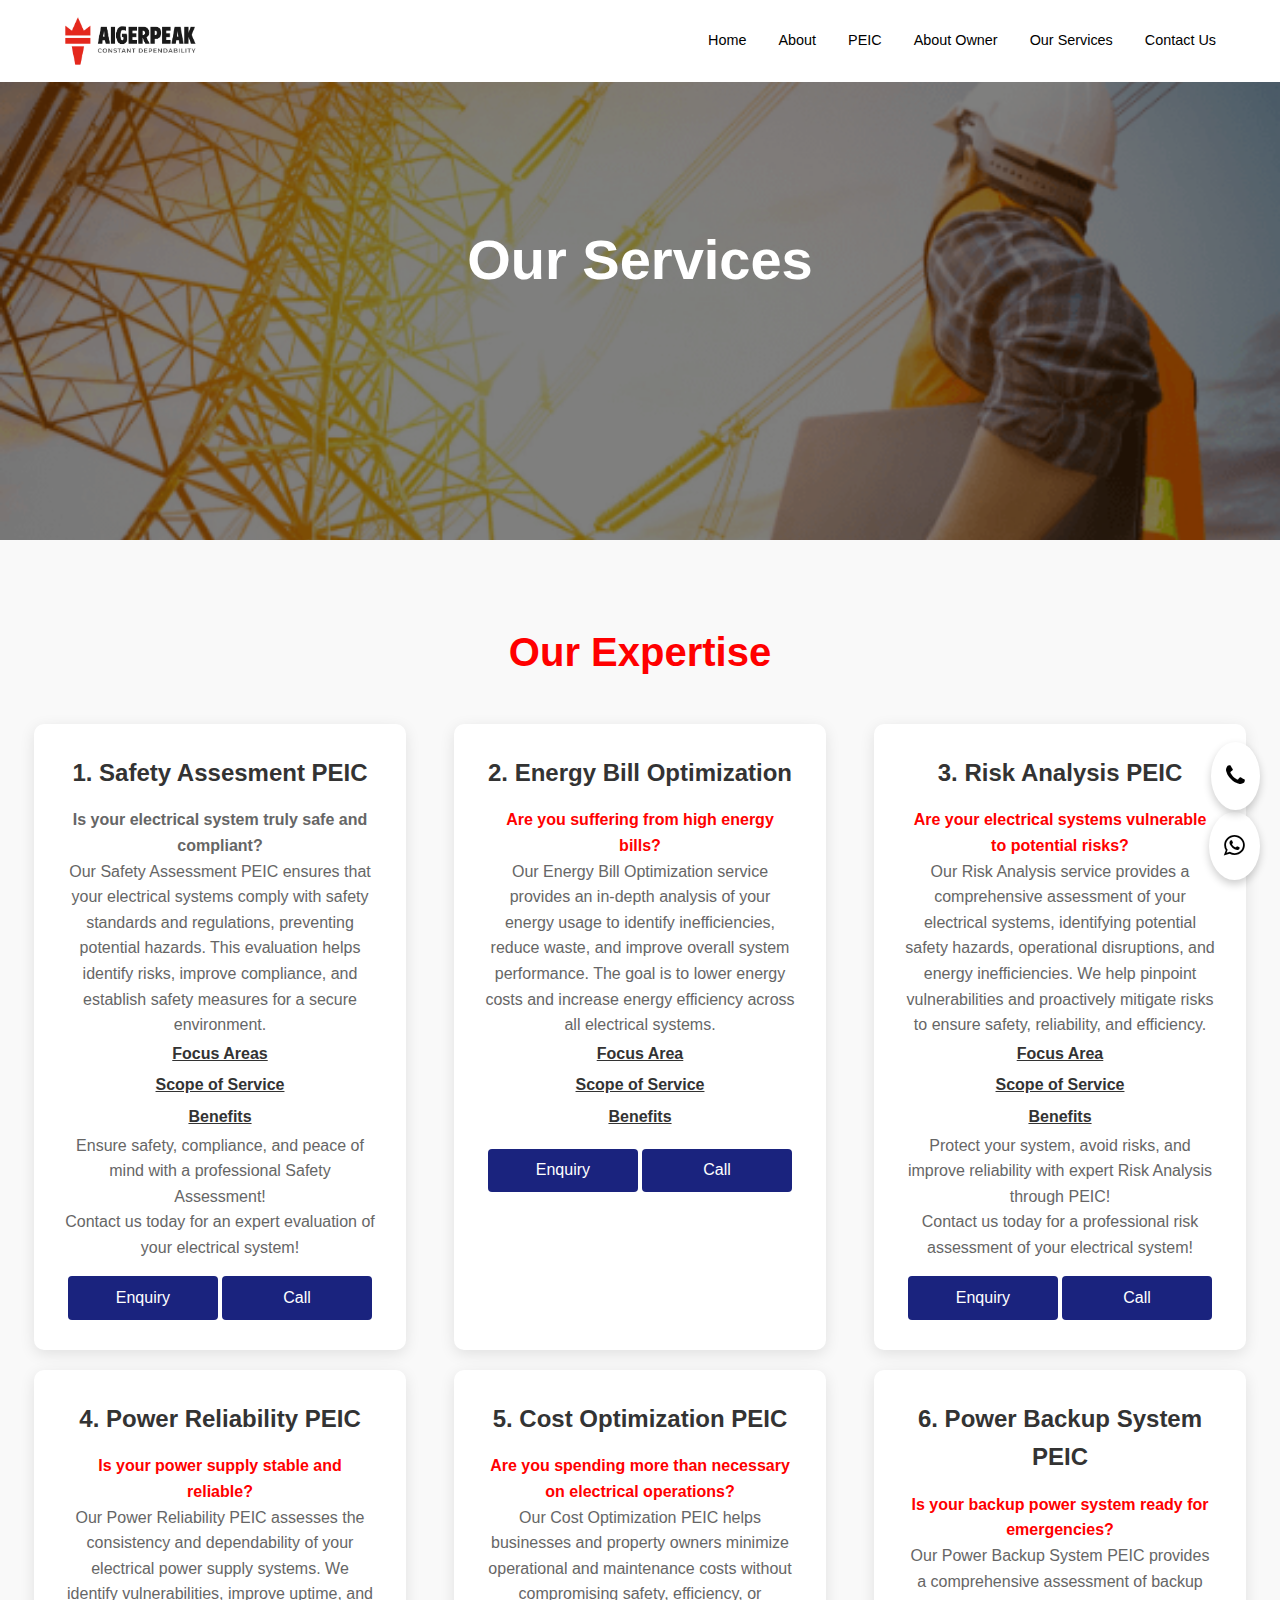
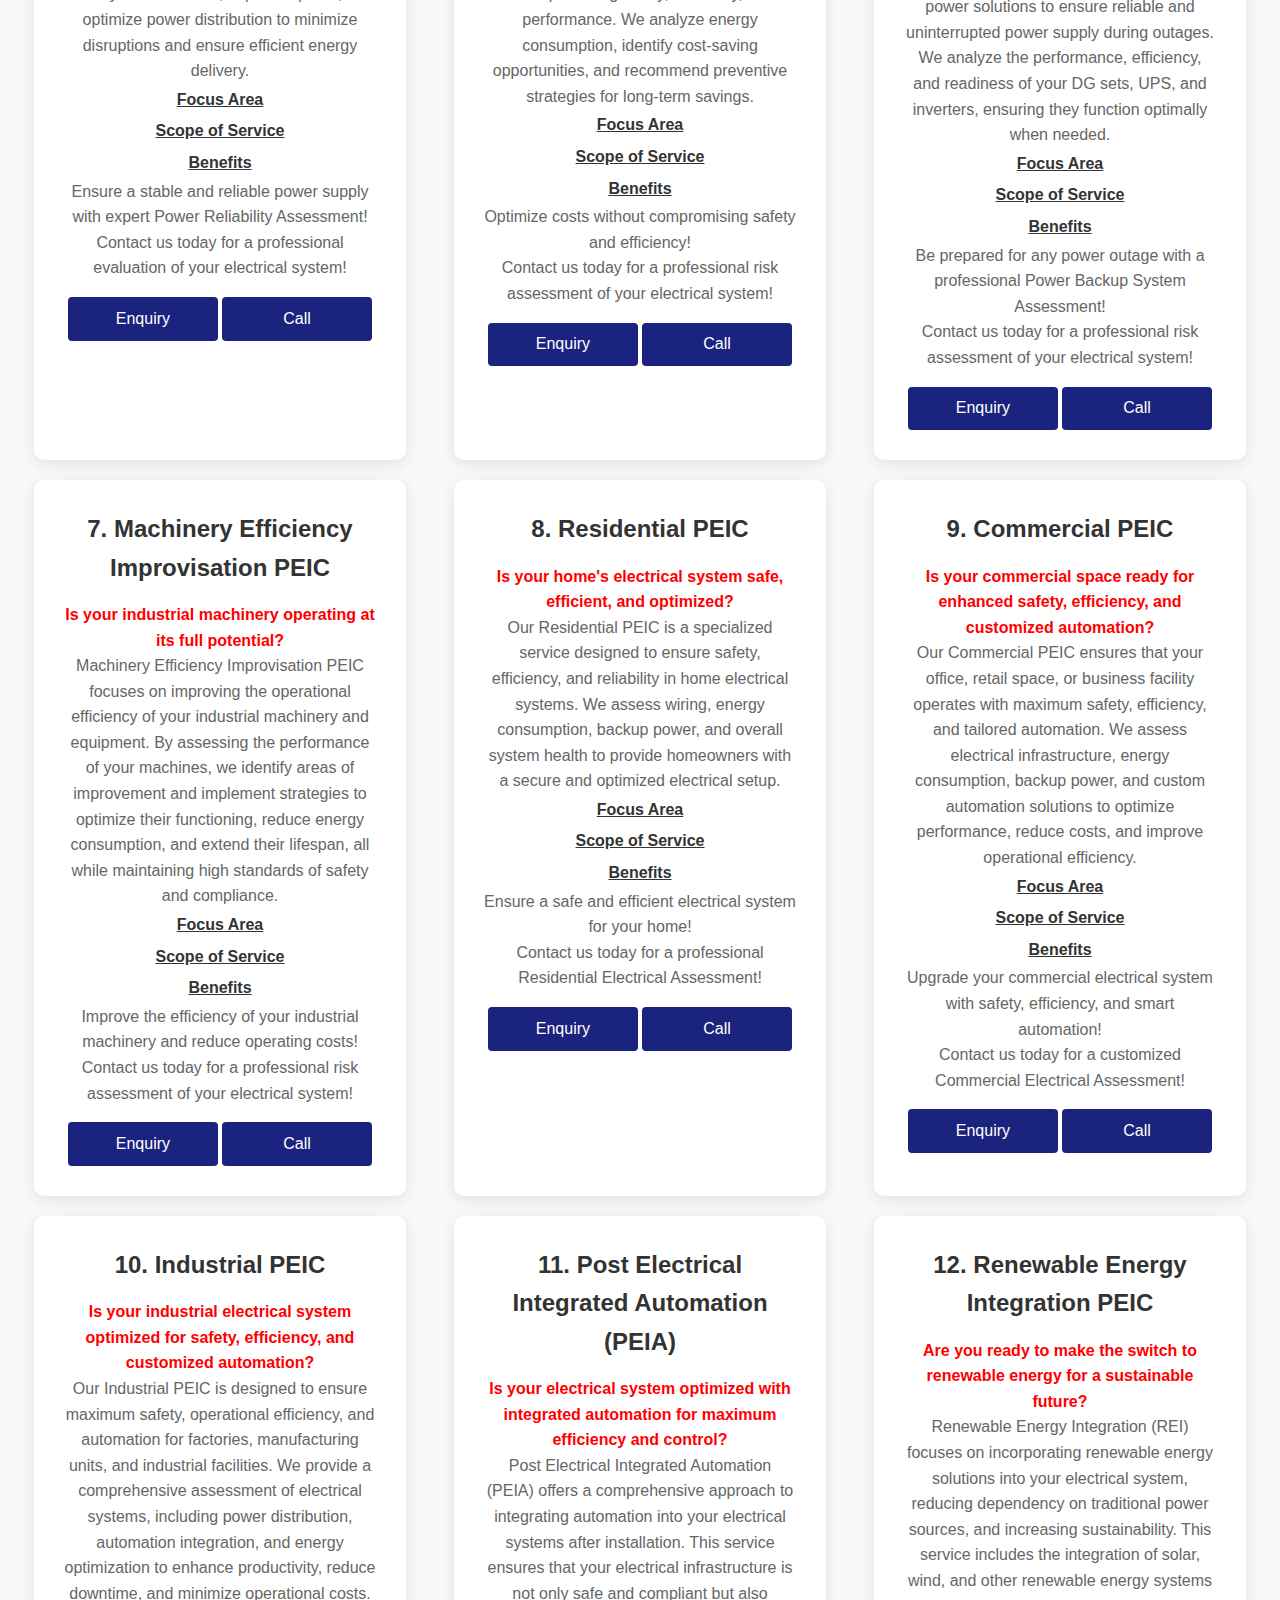
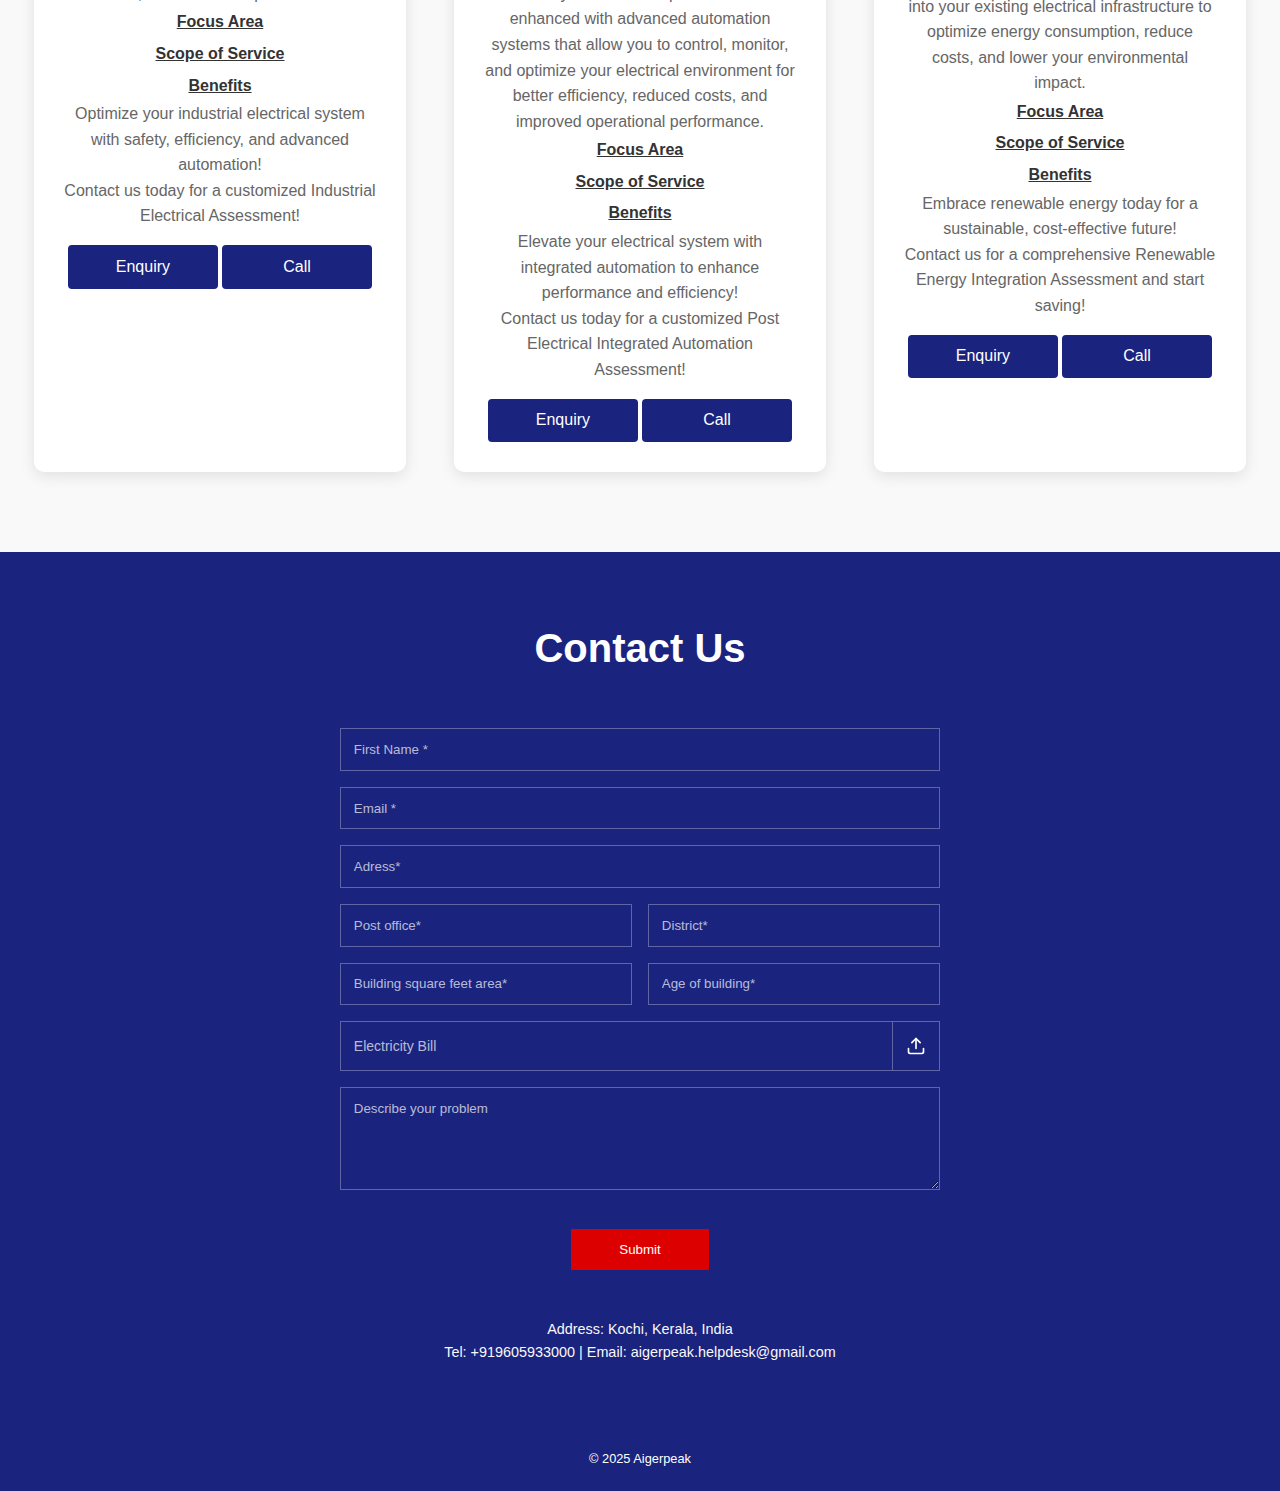
<file: servies.html>
<!DOCTYPE html>
<html lang="en">
<head>
    <meta charset="UTF-8">
    <meta name="viewport" content="width=device-width, initial-scale=1.0">
    <title>One-Page Website</title>
    <link rel="stylesheet" href="peic.css">
    <link rel="stylesheet" href="https://cdnjs.cloudflare.com/ajax/libs/font-awesome/4.7.0/css/font-awesome.min.css">
    <script src="script.js"></script>
    <style>
        /* General Styles */
        body {
            font-family: 'Arial', sans-serif;
            margin: 0;
            padding: 0;
            color: #333;
            line-height: 1.6;
        }

        h1, h2, h3 {
            margin: 0;
            padding: 0;
        }

        a {
            text-decoration: none;
            color: inherit;
        }

        /* Hero Section */
        #hero {
            background-image: url('./assets/here-bg.jpg'); /* Replace with your image */
            background-size: cover;
            background-position: center;
            height: 60vh;
            display: flex;
            align-items: center;
            justify-content: center;
            text-align: center;
            color: white;
            position: relative;
        }

        #hero::before {
            content: '';
            position: absolute;
            top: 0;
            left: 0;
            width: 100%;
            height: 100%;
            background: rgba(0, 0, 0, 0.5); /* Dark overlay */
        }

        #hero div {
            position: relative;
            z-index: 1;
        }

        #hero h1 {
            font-size: 3.5rem;
            margin-bottom: 20px;
            animation: fadeIn 2s ease-in-out;
        }

        #hero p {
            font-size: 1.2rem;
            margin-bottom: 30px;
            animation: fadeIn 2.5s ease-in-out;
        }

        #hero a {
            background-color: #007BFF;
            color: white;
            padding: 12px 30px;
            border-radius: 5px;
            font-size: 1rem;
            transition: background-color 0.3s ease;
        }

        #hero a:hover {
            background-color: #0056b3;
        }

        /* Expertise Section */
        #expertise {
            padding: 80px 20px;
            text-align: center;
            background-color: #f9f9f9;
        }

        #expertise h2 {
            font-size: 2.5rem;
            margin-bottom: 40px;
            color: #007BFF;
        }

        .expertise-grid {
            display: flex;
            justify-content: space-around;
            flex-wrap: wrap;
            gap: 20px;
        }

        .expertise-box {
            background: white;
            padding: 30px;
            border-radius: 10px;
            box-shadow: 0 4px 15px rgba(0, 0, 0, 0.1);
            width: 30%;
            transition: transform 0.3s ease, box-shadow 0.3s ease;
        }

        .expertise-box:hover {
            transform: translateY(-10px);
            box-shadow: 0 8px 25px rgba(0, 0, 0, 0.2);
        }

        .expertise-box img {
            width: 60px;
            height: 60px;
            margin-bottom: 20px;
        }

        .expertise-box h3 {
            font-size: 1.5rem;
            margin-bottom: 15px;
            color: #333;
        }

        .expertise-box p {
            font-size: 1rem;
            color: #666;
        }

        /* Footer */
        footer {
            background-color: #333;
            color: white;
            text-align: center;
            padding: 20px;
        }

        footer p {
            margin: 5px 0;
        }

        footer a {
            color: #007BFF;
        }

        footer a:hover {
            text-decoration: underline;
        }

        /* Animations */
        @keyframes fadeIn {
            from {
                opacity: 0;
            }
            to {
                opacity: 1;
            }
        }
        @media (max-width: 768px) {
            #hero {
            background-image: url('./assets/img2.jpg'); /* Replace with your image */
            background-size: cover;
            background-position: center;
            height: 60vh;
            display: flex;
            align-items: center;
            justify-content: center;
            text-align: center;
            color: white;
            position: relative;
        }
    }
        /* Responsive Design */
        @media (max-width: 768px) {
            
            #hero h1 {
                font-size: 2.5rem;
            }

            #hero p {
                font-size: 1rem;
            }

            .expertise-box {
                width: 100%;
                margin-bottom: 20px;
            }
        }
    </style>
</head>
<body>
    <nav class="navbar ">
        <img src="./assets/Logo2.png" alt="Aigerpeak Logo" class="logo">
        <div class="nav-links">
            <a href="index.html">Home</a>
            <a href="about.html">About</a>
            <a href="peic.html">PEIC</a>
            <a href="./about_owner.html">About Owner</a>
            <a href="./servies.html">Our Services</a>
            <a href="contact.html">Contact Us</a>
        </div>
        <a class="hamburger" onclick="toggleMenu()"><i class="fa fa-bars"></i></a>
    </nav>
    <div class="dropdown">
        <a href="index.html">Home</a>
        <a href="about.html">About</a>
        <a href="peic.html">PEIC</a>
        <a href="./about_owner.html">About Owner</a>
        <a href="./servies.html">Our Services</a>
        <a href="contact.html">Contact Us</a>
    </div>
    <!-- Hero Section -->
    <section id="hero">
        <div>
            <h1>Our Services  </h1>
          
        </div>
    </section>

    <!-- Expertise Section -->
    <section id="expertise">
        <h2 style="color: red;">Our Expertise</h2>
        <div class="expertise-grid">
            <div class="expertise-box">
                
                <h3>1. Safety Assesment PEIC</h3>
                <div>
                    <p><strong>Is your electrical system truly safe and compliant?</strong><br>Our Safety Assessment PEIC ensures that your electrical systems comply with safety standards and regulations, preventing potential hazards. This evaluation helps identify risks, improve compliance, and establish safety measures for a secure environment.</p>
                    <h4 class="focus-area">Focus Areas</h4>
                    <ul class="focus-area-content">
                        <li>Identifying safety risks within electrical systems.</li>
                        <li>Ensuring regulatory compliance with local and industry safety standards.</li>
                        <li>Establishing safety protocols to prevent electrical accidents and hazards.</li>
                    </ul>
                    <h4 class="scope-of-service">Scope of Service</h4>
                    <ul class="scope-of-service-content">
                        <li>Inspection of electrical wiring and connections.</li>
                        <li>Assessment of equipment safety and condition.</li>
                        <li>Verification of grounding systems to prevent shocks.</li>
                        <li>Evaluation of protection devices (circuit breakers, RCCBs, surge protectors).</li>
                        <li>Applicable to residential, commercial, and industrial sectors.</li>
                    </ul>
                    <h4 class="benefits">Benefits</h4>
                    <ul class="benefits-content">
                        <li>Assures Human Safety – Protects lives by eliminating risks of electrical shocks and fires.</li>
                        <li>Ensures Wiring Safety – Identifies and corrects faulty wiring to prevent potential hazards.</li>
                        <li>Protects Appliances – Prevents damage to electrical appliances due to power surges or faults.</li>
                        <li>Reduces the Risk of Accidents – Prevents electrical failures that could lead to fires or injuries.</li>
                        <li>Enhances Worker & Customer Safety – Ensures a safe environment for employees and clients.</li>
                        <li>Minimizes Electrical Hazards – Identifies and addresses safety gaps before they become critical.</li>
                        <li>Ensures Compliance – Helps businesses and homeowners meet safety regulations and legal requirements.</li>
                    </ul>
                    <p>Ensure safety, compliance, and peace of mind with a professional Safety Assessment!<br>Contact us today for an expert evaluation of your electrical system!</p>
                    <button class="peic-button" onclick="window.location.href='contact.html';">Enquiry</button>
                    <button class="peic-button" onclick="window.location.href='tel:+1234567890';">Call</button>
                </div>
            </div>
            <div class="expertise-box">
                
                <h3>2. Energy Bill Optimization</h3>
                <div>
                    <p ><strong style="color: red;">Are you suffering from high energy bills?</strong><br>Our Energy Bill Optimization service provides an in-depth analysis of your energy usage to identify inefficiencies, reduce waste, and improve overall system performance. The goal is to lower energy costs and increase energy efficiency across all electrical systems.</p>
                    <h4 class="focus-area">Focus Area</h4>
                    <ul class="focus-area-content">
                        <li>Identifying inefficiencies in power consumption across your property.</li>
                        <li>Recommending energy-saving solutions and automation upgrades to enhance system performance and reduce energy usage.</li>
                    </ul>
                    <h4 class="scope-of-service">Scope of Service</h4>
                    <ul class="scope-of-service-content">
                        <li>Performance Analysis of electrical appliances, systems, and automation setups in homes, offices, and industrial facilities.</li>
                        <li>Detailed analysis of HVAC systems, lighting, earth leakage, and load consumption.</li>
                        <li>Recommendations for optimizing existing setups and automating systems to improve overall efficiency.</li>
                    </ul>
                    <h4 class="benefits">Benefits</h4>
                    <ul class="benefits-content">
                        <li>Reduces Electricity Bills – Helps lower your monthly energy costs by eliminating inefficiencies.</li>
                        <li>Minimizes Carbon Footprint – By improving energy efficiency, you help contribute to environmental sustainability.</li>
                        <li>ncreases Appliance Lifespan – Optimized usage extends the lifespan of appliances and reduces wear and tear.</li>
                        <li>Enhances Energy Efficiency – Leads to overall better performance of electr</li>
                    </ul>
                    <button class="peic-button" onclick="window.location.href='contact.html';">Enquiry</button>
                    <button class="peic-button" onclick="window.location.href='tel:+919605933000';">Call</button>
                </div>
            </div>
            <div class="expertise-box">
               
                <h3>3. Risk Analysis PEIC</h3>
                <div>
                    <p ><strong style="color: red;">Are your electrical systems vulnerable to potential risks?</strong><br>Our Risk Analysis service provides a comprehensive assessment of your electrical systems, identifying potential safety hazards, operational disruptions, and energy inefficiencies. We help pinpoint vulnerabilities and proactively mitigate risks to ensure safety, reliability, and efficiency.</p>
                    <h4 class="focus-area">Focus Area</h4>
                    <ul class="focus-area-content">
                        <li>Identifying vulnerabilities in electrical infrastructure and protection devices.</li>
                        <li>Assessing the potential impact of electrical failures, hazards, or disruptions to your operations.</li>
                        <li>Evaluating emergency response systems for prompt action in case of an electrical emergency.</li>
                    </ul>
                    <h4 class="scope-of-service">Scope of Service</h4>
                    <ul class="scope-of-service-content">
                        <li>Analysis of electrical infrastructure (wiring, circuit breakers, load distribution).</li>
                        <li>Examination of protection devices (fuses, RCCBs, surge protection).</li>
                        <li>Evaluation of emergency response systems (backup power, alarms, and shutdown protocols).</li>
                    </ul>
                    <h4 class="benefits">Benefits</h4>
                    <ul class="benefits-content">
                        <li>Prevents Costly Damages – Identifies potential hazards before they lead to costly repairs or replacements.</li>
                        <li>Reduces Downtime – Proactively addresses risks that could cause unexpected system failures and downtime.</li>
                        <li>Improves System Reliability – Ensures that your electrical systems are safe, efficient, and reliable, minimizing future disruptions.</li>
                    </ul>
                    <p>Protect your system, avoid risks, and improve reliability with expert Risk Analysis through PEIC!<br>Contact us today for a professional risk assessment of your electrical system!</p>
                    <button class="peic-button" onclick="window.location.href='contact.html';">Enquiry</button>
                    <button class="peic-button" onclick="window.location.href='tel:+919605933000';">Call</button>
                </div>
            </div>
            <div class="expertise-box">
                
                <h3>4. Power Reliability PEIC</h3>
                    <div>
                        <p ><strong style="color: red;">Is your power supply stable and reliable?</strong><br>Our Power Reliability PEIC assesses the consistency and dependability of your electrical power supply systems. We identify vulnerabilities, improve uptime, and optimize power distribution to minimize disruptions and ensure efficient energy delivery.</p>
                        <h4 class="focus-area">Focus Area</h4>
                        <ul class="focus-area-content">
                            <li>Enhancing power stability to prevent unexpected outages.</li>
                            <li>Improving system uptime by analyzing weak points in power distribution.
                            </li>
                            <li>Reducing frequency and duration of power interruptions.</li>
                        </ul>
                        <h4 class="scope-of-service">Scope of Service</h4>
                        <ul class="scope-of-service-content">
                            <li>Grid connection analysis to ensure stable external power supply.</li>
                            <li>Evaluation of backup power systems (UPS, generators, battery storage).</li>
                            <li>On-site power distribution assessment for optimized load management.
                            </li>
                        </ul>
                        <h4 class="benefits">Benefits</h4>
                        <ul class="benefits-content">
                            <li>Reduces Operational Downtime – Keeps systems running smoothly with minimal disruptions</li>
                            <li> Ensures Uninterrupted Business Processes – Critical for industries that rely on continuous power. </li>
                            <li>Enhances Customer Satisfaction – Prevents service interruptions that impact customers.</li>
                            <li>Protects Sensitive Equipment – Ensures stable voltage levels, reducing damage to appliances.</li>
                            <li>Optimizes Power Distribution – Improves efficiency and performance of electrical systems.</li>
                        </ul>
                        <p>Ensure a stable and reliable power supply with expert Power Reliability Assessment!<br>Contact us today for a professional evaluation of your electrical system!</p>
                        <button class="peic-button" onclick="window.location.href='contact.html';">Enquiry</button>
                        <button class="peic-button" onclick="window.location.href='tel:+919605933000';">Call</button>
                    </div>
            </div>
            <div class="expertise-box">
                
                <h3>5. Cost Optimization PEIC</h3>
                <div>
                    <p><strong style="color: red;">Are you spending more than necessary on electrical operations?</strong><br>Our Cost Optimization PEIC helps businesses and property owners minimize operational and maintenance costs without compromising safety, efficiency, or performance. We analyze energy consumption, identify cost-saving opportunities, and recommend preventive strategies for long-term savings.</p>
                    <h4 class="focus-area">Focus Area</h4>
                    <ul class="focus-area-content">
                        <li>Identifying cost-saving opportunities through preventive maintenance and system upgrades.</li>
                        <li>Reducing unnecessary energy consumption for better efficiency.</li>
                        <li>Enhancing financial sustainability by optimizing power usage and maintenance schedules.</li>
                    </ul>
                    <h4 class="scope-of-service">Scope of Service</h4>
                    <ul class="scope-of-service-content">
                        <li>Harmonics analysis to identify power quality issues and inefficiencies.</li>
                        <li>Equipment inspection to detect early signs of wear and inefficiency.</li>
                        <li>Optimized maintenance schedules to prevent costly repairs and downtime.</li>
                        <li>Applicable to residential, commercial, and industrial electrical systems.</li>
                    </ul>
                    <h4 class="benefits">Benefits</h4>
                    <ul class="benefits-content">
                        <li>Lowers Operational Costs – Reduces energy waste and unnecessary expenses.</li>
                        <li>Improves Return on Investment (ROI) – Ensures efficient use of electrical systems.</li>
                        <li>Extends Equipment Lifespan – Prevents premature failures through regular maintenance. </li>
                        <li> Enhances System Performance – Ensures smooth and reliable electrical operations. </li>
                        <li>Reduces Unplanned Expenses – Avoids costly emergency repairs and inefficiencies.</li>
                    </ul>
                    <p>Optimize costs without compromising safety and efficiency!<br>Contact us today for a professional risk assessment of your electrical system!</p>
                    <button class="peic-button" onclick="window.location.href='contact.html';">Enquiry</button>
                    <button class="peic-button" onclick="window.location.href='tel:+919605933000';">Call</button>
                </div>
            </div>
            <div class="expertise-box">
                
                <h3>6. Power Backup System PEIC</h3>
                <div>
                    <p><strong style="color: red;">Is your backup power system ready for emergencies?</strong><br>Our Power Backup System PEIC provides a comprehensive assessment of backup power solutions to ensure reliable and uninterrupted power supply during outages. We analyze the performance, efficiency, and readiness of your DG sets, UPS, and inverters, ensuring they function optimally when needed.</p>
                    <h4 class="focus-area">Focus Area</h4>
                    <ul class="focus-area-content">
                        <li>Evaluating the capability of backup power systems to handle demand.</li>
                        <li>Ensuring efficiency and readiness for smooth operation during power failures.</li>
                        <li>Reducing operational costs by optimizing fuel and maintenance needs.</li>
                    </ul>
                    <h4 class="scope-of-service">Scope of Service</h4>
                    <ul class="scope-of-service-content">
                        <li>Inspection of all backup power systems, including Diesel Generators (DG), Uninterruptible Power Supply (UPS), and inverters.</li>
                        <li>Regular testing and performance monitoring to ensure quick response during power failures.</li>
                        <li>Assessment of battery health, fuel efficiency, and load-handling capacity.</li>
                    </ul>
                    <h4 class="benefits">Benefits</h4>
                    <ul class="benefits-content">
                        <li>Ensures Reliable Power Supply – Prevents disruptions by guaranteeing power availability during outages.</li>
                        <li>Minimizes Downtime – Keeps businesses and households running without interruptions. </li>
                        <li>Improves System Efficiency – Optimizes fuel consumption and battery performance.</li>
                        <li>Reduces Maintenance Costs – Identifies potential issues early, preventing expensive repairs. </li>
                        <li>Enhances Reliability of Critical Operations – Essential for hospitals, data centers, and commercial facilities.</li>
                    </ul>
                    <p>Be prepared for any power outage with a professional Power Backup System Assessment!<br>Contact us today for a professional risk assessment of your electrical system!</p>
                    <button class="peic-button" onclick="window.location.href='contact.html';">Enquiry</button>
                    <button class="peic-button" onclick="window.location.href='tel:+919605933000';">Call</button>
                </div>
            </div>
            <div class="expertise-box">
                
                <h3>7. Machinery Efficiency Improvisation PEIC </h3>
                <div>
                    <p><strong  style="color: red;">Is your industrial machinery operating at its full potential?</strong><br>Machinery Efficiency Improvisation PEIC focuses on improving the operational efficiency of your industrial machinery and equipment. By assessing the performance of your machines, we identify areas of improvement and implement strategies to optimize their functioning, reduce energy consumption, and extend their lifespan, all while maintaining high standards of safety and compliance.</p>
                    <h4 class="focus-area">Focus Area</h4>
                    <ul class="focus-area-content">
                        <li>Improving machine performance to enhance productivity and reduce downtime.</li>
                        <li>Optimizing energy usage to lower operational costs and minimize waste.</li>
                        <li>Upgrading control systems and automation to streamline processes and reduce manual interventions.</li>
                        <li>Ensuring compliance and safety by verifying that machinery meets industry standards.</li>
                    </ul>
                    <h4 class="scope-of-service">Scope of Service</h4>
                    <ul class="scope-of-service-content">
                        <li>Machinery performance analysis to identify underperforming equipment and areas for improvement.</li>
                        <li>Energy consumption analysis to reduce waste and improve energy efficiency.</li>
                        <li>Custom automation solutions for machine control, monitoring, and data analytics.</li>
                        <li>Preventive maintenance scheduling to extend the lifespan and reduce breakdowns.</li>
                        <li>Compliance and safety checks to ensure machinery meets regulatory standards.</li>
                        <li>Optimization of existing machinery through upgrades or modifications.</li>
                    </ul>
                    <h4 class="benefits">Benefits</h4>
                    <ul class="benefits-content">
                        <li>Increases Productivity – Enhances machinery performance to optimize output.</li>
                        <li>Reduces Operational Costs – Lowers energy consumption and decreases waste. </li>
                        <li>Extends Equipment Lifespan – Prevents premature wear and tear with regular maintenance.</li>
                        <li>Enhances Operational Safety – Improves safety protocols and prevents hazards.</li>
                        <li> Improves Compliance – Ensures all machinery meets industry regulations. </li>
                        <li>Optimizes Efficiency – Customized automation solutions reduce manual intervention and improve control.</li>
                    </ul>
                    <p>Improve the efficiency of your industrial machinery and reduce operating costs!<br>Contact us today for a professional risk assessment of your electrical system!</p>
                    <button class="peic-button" onclick="window.location.href='contact.html';">Enquiry</button>
                    <button class="peic-button" onclick="window.location.href='tel:+919605933000';">Call</button>
                </div>
            </div>
            <div class="expertise-box">
                
                <h3>8. Residential PEIC </h3>
                <div>
                    <p><strong  style="color: red;">Is your home's electrical system safe, efficient, and optimized?</strong><br>Our Residential PEIC is a specialized service designed to ensure safety, efficiency, and reliability in home electrical systems. We assess wiring, energy consumption, backup power, and overall system health to provide homeowners with a secure and optimized electrical setup.</p>
                    <h4 class="focus-area">Focus Area</h4>
                    <ul class="focus-area-content">
                        <li>Enhancing electrical safety by identifying potential hazards.</li>
                        <li>Optimizing energy usage to lower electricity bills.</li>
                        <li>Ensuring system reliability by preventing unexpected failures.</li>
                    </ul>
                    <h4 class="scope-of-service">Scope of Service</h4>
                    <ul class="scope-of-service-content">
                        <li>Wiring & grounding inspection to prevent electrical hazards.</li>
                        <li>Energy efficiency assessment to identify power-saving opportunities.</li>
                        <li>Load distribution analysis for balanced and stable power usage.</li>
                        <li>Backup power system evaluation (UPS, inverters, generators).</li>
                        <li>Protection device verification (MCBs, RCCBs, surge protectors).</li>
                    </ul>
                    <h4 class="benefits">Benefits</h4>
                    <ul class="benefits-content">
                        <li>Ensures Home Safety – Protects residents from electrical shocks, fires, and malfunctions. </li>
                        <li>Optimizes Energy Consumption – Reduces electricity bills with better power management. </li>
                        <li>Increases System Lifespan – Prevents premature wear and failures.</li>
                        <li>Enhances Backup Readiness – Ensures seamless operation during power cuts.</li>
                        <li>Provides Peace of Mind – Confirms that your home's electrical system is secure and efficient.</li>
                    </ul>
                    <p> Ensure a safe and efficient electrical system for your home! <br>Contact us today for a professional Residential Electrical Assessment!</p>
                    <button class="peic-button" onclick="window.location.href='contact.html';">Enquiry</button>
                    <button class="peic-button" onclick="window.location.href='tel:+919605933000';">Call</button>
                </div>
            </div>
            <div class="expertise-box">
                
                <h3>9. Commercial PEIC </h3>
                <div>
                    <p><strong style="color: red;">Is your commercial space ready for enhanced safety, efficiency, and customized automation?</strong><br>Our Commercial PEIC ensures that your office, retail space, or business facility operates with maximum safety, efficiency, and tailored automation. We assess electrical infrastructure, energy consumption, backup power, and custom automation solutions to optimize performance, reduce costs, and improve operational efficiency.</p>
                    <h4 class="focus-area">Focus Area</h4>
                    <ul class="focus-area-content">
                        <li>Enhancing workplace safety by identifying and mitigating electrical risks.</li>
                        <li>Optimizing energy usage to reduce electricity bills and improve sustainability.</li>
                        <li>Implementing customized automation solutions for seamless control and efficiency.</li>
                        <li>Ensuring power reliability through backup power assessments.</li>
                    </ul>
                    <h4 class="scope-of-service">Scope of Service</h4>
                    <ul class="scope-of-service-content">
                        <li>Electrical load distribution analysis for stable and efficient power usage.</li>
                        <li>Energy efficiency evaluation to identify areas for cost savings.</li>
                        <li>Customized automation system assessment (smart lighting, HVAC control, energy monitoring).</li>
                        <li>Backup power system optimization (DG sets, UPS, inverters) for uninterrupted operations.</li>
                        <li>Safety and compliance verification to meet industry regulations.</li>
                        <li>Harmonics and power quality analysis to prevent voltage fluctuations and equipment damage.</li>
                    </ul>
                    <h4 class="benefits">Benefits</h4>
                    <ul class="benefits-content">
                        <li>Enhances Workplace Safety – Minimizes electrical risks and ensures regulatory compliance.</li>
                        <li>Reduces Operational Costs – Identifies energy-saving opportunities and prevents wastage.</li>
                        <li>Ensures Business Continuity – Reliable backup systems to avoid disruptions.</li>
                        <li>Delivers Customized Automation – Smart control solutions tailored to your business needs.</li>
                        <li>Extends Equipment Lifespan – Prevents electrical overloads and improves system performance.</li>
                        <li>Future-Proofs Your Business – Scalable automation solutions for future expansion.</li>
                    </ul>
                    <p>Upgrade your commercial electrical system with safety, efficiency, and smart automation!<br>Contact us today for a customized Commercial Electrical Assessment!</p>
                    <button class="peic-button" onclick="window.location.href='contact.html';">Enquiry</button>
                    <button class="peic-button" onclick="window.location.href='tel:+919605933000';">Call</button>
                </div>
            </div>
            <div class="expertise-box">
                
                <h3>10. Industrial PEIC</h3>
                <div>
                    <p><strong style="color: red;">Is your industrial electrical system optimized for safety, efficiency, and customized automation?</strong><br>Our Industrial PEIC is designed to ensure maximum safety, operational efficiency, and automation for factories, manufacturing units, and industrial facilities. We provide a comprehensive assessment of electrical systems, including power distribution, automation integration, and energy optimization to enhance productivity, reduce downtime, and minimize operational costs.</p>
                    <h4 class="focus-area">Focus Area</h4>
                    <ul class="focus-area-content">
                        <li>Ensuring workplace and equipment safety by identifying electrical hazards.</li>
                        <li>Optimizing energy consumption to lower operational costs.</li>
                        <li>Implementing customized industrial automation for seamless operations.</li>
                        <li>Enhancing power reliability to prevent downtime and production losses.</li>
                    </ul>
                    <h4 class="scope-of-service">Scope of Service</h4>
                    <ul class="scope-of-service-content">
                        <li>Power distribution system analysis to ensure balanced load and prevent failures.</li>
                        <li>Energy efficiency evaluation to minimize wastage and reduce electricity bills.</li>
                        <li>Customized industrial automation assessment (PLC systems, motor controls, process automation).</li>
                        <li>Backup power system optimization (DG sets, UPS, transformers) for uninterrupted operations.</li>
                        <li>Safety and compliance verification to meet regulatory and industry standards.</li>
                        <li>Harmonics and power quality analysis to prevent voltage fluctuations and equipment damage.</li>
                        <li>Preventive maintenance planning to avoid unexpected breakdowns and costly repairs.</li>
                    </ul>
                    <h4 class="benefits">Benefits</h4>
                    <ul class="benefits-content">
                        <li>Enhances Workplace Safety – Prevents electrical hazards, ensuring worker and equipment protection.</li>
                        <li>Reduces Energy Costs – Identifies inefficiencies and optimizes power usage.</li>
                        <li>Ensures Continuous Production – Minimizes downtime with reliable power solutions.</li>
                        <li> Integrates Smart Automation – Customized automation solutions for improved process efficiency.</li>
                        <li> Extends Equipment Lifespan – Reduces wear and tear through optimized power management.</li>
                        <li>Future-Proofs Industrial Facilities – Prepares systems for expansion and technological upgrades.</li>
                    </ul>
                    <p>Optimize your industrial electrical system with safety, efficiency, and advanced automation!<br> Contact us today for a customized Industrial Electrical Assessment!</p>
                    <button class="peic-button" onclick="window.location.href='contact.html';">Enquiry</button>
                    <button class="peic-button" onclick="window.location.href='tel:+919605933000';">Call</button>
                </div>
            </div>
            <div class="expertise-box">
                
                <h3>11. Post Electrical Integrated Automation (PEIA) </h3>
                <div>
                    <p><strong style="color: red;">Is your electrical system optimized with integrated automation for maximum efficiency and control?</strong><br>Post Electrical Integrated Automation (PEIA) offers a comprehensive approach to integrating automation into your electrical systems after installation. This service ensures that your electrical infrastructure is not only safe and compliant but also enhanced with advanced automation systems that allow you to control, monitor, and optimize your electrical environment for better efficiency, reduced costs, and improved operational performance.</p>
                    <h4 class="focus-area">Focus Area</h4>
                    <ul class="focus-area-content">
                        <li>Seamless integration of automation systems into electrical installations for optimized performance.</li>
                        <li>Energy efficiency improvements through smart automation solutions.</li>
                        <li>Customized automation for lighting, HVAC, and energy management to meet the specific needs of your facility.</li>
                        <li>Advanced control systems to monitor and regulate electrical usage in real-time.</li>
                    </ul>
                    <h4 class="scope-of-service">Scope of Service</h4>
                    <ul class="scope-of-service-content">
                        <li>Automated lighting systems for energy efficiency and convenience (e.g., motion sensors, dimming controls).</li>
                        <li>HVAC system automation to optimize heating, ventilation, and air conditioning for better comfort and reduced energy usage.</li>
                        <li>Energy management systems (EMS) for real-time monitoring, load balancing, and consumption tracking.</li>
                        <li>Integration with backup power systems to manage and optimize energy supply during outages.</li>
                        <li>Customizable control systems for industrial, commercial, and residential applications, including remote monitoring and operation.</li>
                        <li>Smart appliances integration for enhanced energy efficiency and cost-saving.</li>
                    </ul>
                    <h4 class="benefits">Benefits</h4>
                    <ul class="benefits-content">
                        <li>Optimized Energy Usage – Reduces electricity consumption through smart control and automation.</li>
                        <li>Enhanced Control and Monitoring – Provides real-time insights into electrical usage and performance.</li>
                        <li>Cost Savings – Lowers energy bills and reduces the need for manual interventions.</li>
                        <li> Improved System Efficiency – Automates processes for smoother and more efficient operations.</li>
                        <li> Increased Comfort – Provides better control over lighting, HVAC, and other electrical systems to enhance user experience.</li>
                        <li>Scalability – Easily expandable to meet the growing needs of your facility or home.</li>
                        <li>Increased Equipment Lifespan – Reduces wear and tear by optimizing machine and system operation.</li>
                    </ul>
                    <p>Elevate your electrical system with integrated automation to enhance performance and efficiency!<br>Contact us today for a customized Post Electrical Integrated Automation Assessment!</p>
                    <button class="peic-button" onclick="window.location.href='contact.html';">Enquiry</button>
                    <button class="peic-button" onclick="window.location.href='tel:+919605933000';">Call</button>
                
                </div>
            </div>
            <div class="expertise-box">
                
                <h3>12. Renewable Energy Integration PEIC </h3>
                <div>
                    <p><strong style="color: red;">Are you ready to make the switch to renewable energy for a sustainable future?</strong><br>Renewable Energy Integration (REI) focuses on incorporating renewable energy solutions into your electrical system, reducing dependency on traditional power sources, and increasing sustainability. This service includes the integration of solar, wind, and other renewable energy systems into your existing electrical infrastructure to optimize energy consumption, reduce costs, and lower your environmental impact.</p>
                    <h4 class="focus-area">Focus Area</h4>
                    <ul class="focus-area-content">
                        <li>Integration of renewable energy sources such as solar panels, wind turbines, and battery storage.</li>
                        <li>Energy optimization and load balancing to ensure a smooth transition between traditional and renewable energy sources.</li>
                        <li>Smart monitoring systems to track renewable energy production and consumption in real-time.</li>
                        <li>Maximizing energy independence by minimizing reliance on grid power.</li>
                    </ul>
                    <h4 class="scope-of-service">Scope of Service</h4>
                    <ul class="scope-of-service-content">
                        <li>Solar energy integration – Installation of photovoltaic (PV) systems to harness solar power.</li>
                        <li>Wind energy systems – Integration of wind turbines for businesses or residential setups in suitable areas.</li>
                        <li>Energy storage systems – Implementation of battery storage solutions (e.g., lithium-ion) to store excess renewable energy for later use.</li>
                        <li>Hybrid systems – Combining renewable sources with conventional energy to optimize usage and ensure a steady power supply.</li>
                        <li>Grid-tied or off-grid solutions – Tailoring renewable energy systems to either supplement grid power or operate independently.</li>
                        <li>System monitoring and optimization – Installing smart systems to manage energy flow and ensure maximum efficiency.</li>
                    </ul>
                    <h4 class="benefits">Benefits</h4>
                    <ul class="benefits-content">
                        <li>Reduced Energy Bills – Lower reliance on grid electricity, leading to significant cost savings. </li>
                        <li>Sustainability – Contributes to a greener future by reducing carbon emissions and environmental impact. </li>
                        <li>Energy Independence – Generates your own renewable energy, reducing dependency on external power sources. </li>
                        <li>Increased Property Value – Adds value to your property with energy-efficient, eco-friendly solutions. </li>
                        <li>Reliable Power Supply – Solar and wind energy can provide consistent power even during grid outages. </li>
                        <li>Government Incentives – Take advantage of rebates, tax credits, and other incentives for renewable energy installations. </li>
                        <li> Long-Term Savings – Decreases operational costs through reduced energy consumption and maintenance of renewable systems.</li>
                    </ul>
                    <p>Embrace renewable energy today for a sustainable, cost-effective future!<br>Contact us for a comprehensive Renewable Energy Integration Assessment and start saving!</p>
                    <button class="peic-button" onclick="window.location.href='contact.html';">Enquiry</button>
                    <button class="peic-button" onclick="window.location.href='tel:+919605933000';">Call</button>
                
                </div>
            </div>
        </div>
    </section>

    <!-- Footer -->
    <section class="contact-section" id="contact-section">
        <h2 class="contact-title" style="color: white;">Contact Us</h2>
        <form class="contact-form">
            <div class="form-full">
                <input type="text" placeholder="First Name *" required>
           
            </div>
            <div class="form-full">
                <input type="email" placeholder="Email *" required>
            </div>
            <div class="form-full">
                <input type="email" placeholder="Adress*" required>
            </div>
            <div class="form-row">
                <input type="text" placeholder="Post office*" required>
                <input type="text" placeholder="District*" required>
            </div>
            <div class="form-row">
                <input type="text" placeholder="Building square feet area*" required>
                <input type="text" placeholder="Age of building*" required>
            </div>
            
            <div class="form-full file-input-container">
                <label class="file-label">Electricity Bill</label>
                <input type="file" id="file-upload">
                <button type="button" class="file-upload-btn" onclick="document.getElementById('file-upload').click();">
                    <svg class="upload-icon" xmlns="http://www.w3.org/2000/svg" viewBox="0 0 24 24" fill="none" stroke="currentColor" stroke-width="2" stroke-linecap="round" stroke-linejoin="round">
                        <path d="M21 15v4a2 2 0 0 1-2 2H5a2 2 0 0 1-2-2v-4"/>
                        <polyline points="17 8 12 3 7 8"/>
                        <line x1="12" y1="3" x2="12" y2="15"/>
                    </svg>
                </button>
            </div>
            <div class="form-full">
                <textarea placeholder="Describe your problem" rows="5"></textarea>
            </div>
            <button type="submit" class="submit-btn">Submit</button>
        </form>
        <div class="contact-info">
            <p style="color: #f9f9f9;">Address: Kochi, Kerala, India</p>
            <p style="color: #f9f9f9;">Tel: +919605933000 | Email: aigerpeak.helpdesk@gmail.com</p>
        </div>
    </section>

    <a href="https://wa.me/+919605933000" class="whatsapp-button" target="_blank">
        <i class="fa fa-whatsapp"></i>
    </a>
    <a href="tel:+919605933000" class="phone-button" target="_blank">
        <i class="fa fa-phone"></i>
    </a>

    <footer class="footer">
        <p>© 2025 Aigerpeak</p>
    </footer>
</body>
</html>
</file>
<file: styles.css>
* {
    margin: 0;
    padding: 0;
    box-sizing: border-box;
    font-family: Arial, sans-serif;
}

.navbar {
    position: fixed;
    top: 0;
    z-index: 1;
    padding: 1rem 5%;
    background: white;
    display: flex;
    justify-content: space-between; 
    align-items: center;
    gap: 2rem;
    width: 100%;
}

.hamburger {
    color: black;
    text-decoration: none;
    font-size: 20px;
    display: block;
    cursor: pointer;
}

.dropdown {
    z-index: 2;
    display: none;
    flex-direction: column;
    padding: 1rem;
    width: 100%;
    position: fixed;
    top: 4rem;
    background-color: white;
}

.dropdown a {
    display: block;
    text-decoration: none;
    padding: 0.75rem 0;
    font-size: 0.9rem;
    color: black;
    width: 100%;
    text-align: center;
    border-bottom: 1px solid black;
    transition: color 0.3s ease, font-size 0.3s ease;
}

.dropdown a:hover {
    color: #dd0000;
    font-size: 1rem;
}

.logo {
    height: 50px;
    width: auto;;
}

.nav-links {
    display: flex;
    gap: 2rem;
}

.nav-links a {
    text-decoration: none;
    color: #000;
    font-size: 0.9rem;
    transition: color 0.3s ease, font-size 0.3s ease;
}

.nav-links a:hover {
    color: #dd0000;
    font-size: 1rem;
}

.hero {
    position: relative;
    height: 80vh;
    background: url('./assets/here-bg.jpg') center/cover;
}

.hero-overlay {
    position: absolute;
    top: 0;
    left: 0;
    right: 0;
    bottom: 0;
    background: rgba(255, 255, 255, 0.8);
    display: flex;
    align-items: center;
}

.hero-content {
    padding: 2rem 5%;
    max-width: 700px;
}

.hero-title {
    font-size: 2.5rem;
    color: #1a237e;
    margin-bottom: 1.5rem;
    line-height: 1.2;
}

.hero-text {
    color: #333;
    line-height: 1.6;
}

.hero-author {
    color: #333;
    line-height: 1.6;
    margin-bottom: 2rem;
    text-align: right;
}

.why-choose-section {
    color: #f5f5f5;
    padding: 4rem 5%;
    background: linear-gradient(to bottom, #1a237e 33.33%, #ffffff 33.33%);
}

.why-choose-header {
    text-align: center;
    margin-bottom: 2rem;
}

.why-choose-header h2 {
    font-size: 2.5rem;
    margin-bottom: 1rem;
}

.why-choose-header p {
    color: #a7a5a5;
    max-width: 800px;
    margin: 0 auto;
}

.why-choose-grid {
    display: grid;
    grid-template-columns: repeat(3, 1fr);
    gap: 2rem;
    max-width: 1200px;
    margin: 0 auto;
}

.why-choose-card {
    background: white;
    padding: 2rem;
    border-radius: 8px;
    box-shadow: 0 2px 10px rgba(0,0,0,0.2);
}

.why-choose-card h3 {
    color: #1a237e;
    margin-bottom: 1rem;
    font-size: 1.2rem;
}

.why-choose-card p {
    color: #666;
    margin-bottom: 1rem;
    line-height: 1.6;
}

.service-section {
    color: #dd0000;
    padding: 4rem 5%;
    background: linear-gradient(to bottom, #b8b8b9 15%, #ffffff 15%);
}

.service-title {
    color: #1a237e;
    font-size: 2rem;
    margin-bottom: 1.8rem;
    line-height: 1.3;
}

.service-content {
    max-width: 800px;
    margin: 0 auto;
}

.service-content p {
    background-color: #f5f5f5;
    padding: 1rem;
}

.services-grid {
    gap: 2rem;
    max-width: 1200px;
    margin: 0 auto;
}

.service-card {
    padding: 1rem;
    border-radius: 4px;
    margin-bottom: 10px;
    margin-top: 10px;
    box-shadow: 0 2px 4px rgba(0,0,0,0.2);
}

.service-card h3 {
    color: #1a237e;
    margin-bottom: 1rem;
    font-size: 1.2rem;
}

.service-card p {
    color: #666;
    line-height: 1.6;
    border-radius: 10px;
}

.learn-more {
    color: #dc0000;
    text-decoration: none;
    font-size: 0.9rem;
}

.about-container {
    display: flex;
    gap: 1rem;
    align-items: center;
}

.plus-icon {
    width: 40px;
    height: 40px;
    background: #003366;
    color: white;
    display: flex;
    align-items: center;
    justify-content: center;
    font-size: 1.5rem;
}

.about-button {
    padding: 0.8rem 1.5rem;
    background: #dc0000;
    color: white;
    border: none;
    cursor: pointer;
    text-decoration: none;
}

.contact-section {
    background-color: #1a237e;
    padding: 4rem 5%;
    color: white;
}

.contact-title {
    text-align: center;
    font-size: 2.5rem;
    margin-bottom: 3rem;
}

.contact-form {
    max-width: 600px;
    margin: 0 auto;
}

.form-row {
    display: grid;
    grid-template-columns: 1fr 1fr;
    gap: 1rem;
    margin-bottom: 1rem;
}

.form-full {
    margin-bottom: 1rem;
}

.contact-form input,
.contact-form textarea {
    width: 100%;
    padding: 0.8rem;
    background: transparent;
    border: 1px solid rgba(255, 255, 255, 0.3);
    color: white;
}

.contact-form input::placeholder,
.contact-form textarea::placeholder {
    color: rgba(255, 255, 255, 0.7);
}

.file-input-container {
    display: flex;
    align-items: center;
    border: 1px solid rgba(255, 255, 255, 0.3);
    overflow: hidden;
}

.file-label {
    flex: 1;
    padding: 0.8rem;
    background: transparent;
    color: rgba(255, 255, 255, 0.7);
    border-right: 1px solid rgba(255, 255, 255, 0.3);
    font-size: 14px;
}

#file-upload {
    display: none;
}

.file-upload-btn {
    background: transparent;
    border: none;
    padding: 0.8rem;
    cursor: pointer;
    display: flex;
    align-items: center;
    justify-content: center;
}

.upload-icon {
    width: 20px;
    height: 20px;
    color: white;
}

.submit-btn {
    display: block;
    margin: 2rem auto;
    padding: 0.8rem 3rem;
    background: #dc0000;
    color: white;
    border: none;
    cursor: pointer;
}

.contact-info {
    text-align: center;
    margin-top: 3rem;
    font-size: 0.9rem;
    color: rgba(255, 255, 255, 0.8);
}

.about-section {
    background: #ffffff;
    padding: 4rem 5%;
    text-align: center;
}

.about-content {
    max-width: 800px;
    margin: 0 auto;
}

.about-content p {
    background-color: #f5f5f5;
    padding: 2rem;
    border-radius: 10px;
}

.about-title {
    color: #dd0000;
    font-size: 2rem;
    margin-bottom: 1.5rem;
    line-height: 1.3;
}

.footer {
    background: #1a237e;
    color: white;
    padding: 1rem;
    text-align: center;
    font-size: 0.8rem;
}

.whatsapp-button {
    position: fixed;
    bottom: 20px;
    right: 20px;
    background-color: white;
    color: black;
    font-size: 26px;
    padding: 15px;
    border-radius: 50%;
    box-shadow: 0 4px 8px rgba(0, 0, 0, 0.2);
    z-index: 1000;
    text-align: center;
    transition: transform 0.3s ease;
}
  
.whatsapp-button:hover {
    transform: scale(1.1);
}

.phone-button {
    position: fixed;
    bottom: 90px;
    right: 20px;
    background-color: white;
    color: black;
    font-size: 24px;
    padding: 15px;
    border-radius: 50%;
    box-shadow: 0 4px 8px rgba(0, 0, 0, 0.2);
    z-index: 1000;
    text-align: center;
    transition: transform 0.3s ease;
}
  
.phone-button:hover {
    transform: scale(1.1);
}
  

@media (max-width: 1024px) {
    .why-choose-grid {
        grid-template-columns: repeat(2, 1fr);
    }
}

@media (max-width: 768px) {
    .hero-title {
        font-size: 2rem;
    }
    
    .navbar {
        padding: 1rem;
        gap: 1rem;
    }

    .why-choose-grid {
        grid-template-columns: 1fr;
    }

    .form-row {
        grid-template-columns: 1fr;
    }

    .logo {
        height: 40px;
    }
}

@media (max-width: 600px) {
    .nav-links {
        display: none;
    }
}

@media (min-width: 600px) {
    .hamburger, .dropdown {
        display: none;
    }
}

.dropdown.show {
   
    display: flex;
}

@keyframes appear {
    from {
        opacity: 0;
        scale: 0.5;
    }
    to {
        opacity: 1;
        scale: 1;
    }
}

.block {
    animation: appear linear;
    animation-timeline: view();
    animation-range: entry 0% cover 40%;
}
</file>
<file: peic.css>
* {
    margin: 0;
    padding: 0;
    box-sizing: border-box;
    font-family: Arial, sans-serif;
}

.navbar {
    position: fixed;
    top: 0;
    width: 100%;
    z-index: 1;
    padding: 1rem 5%;
    background: white;
    display: flex;
    justify-content: space-between; 
    align-items: center;
    gap: 2rem;
}

.hamburger {
    
    color: black;
    text-decoration: none;
    font-size: 20px;
    display: block;
    cursor: pointer;
}

.dropdown {
    z-index: 2;
    display: none;
    flex-direction: column;
    padding: 1rem;
    width: 100%;
    position: fixed;
    top: 4rem;
    background-color: white;
}

.dropdown a {
    display: block;
    text-decoration: none;
    padding: 0.75rem 0;
    font-size: 0.9rem;
    color: black;
    width: 100%;
    text-align: center;
    border-bottom: 1px solid black;
    transition: color 0.3s ease, font-size 0.3s ease;
}

.dropdown a:hover {
    color: #dd0000;
    font-size: 1rem;
}

.logo {
    height: 50px; /* Adjust based on your logo size */
    width: auto;;
}

.nav-links {
    display: flex;
    gap: 2rem;
}

.nav-links a {
    text-decoration: none;
    color: #000;
    font-size: 0.9rem;
    transition: color 0.3s ease, font-size 0.3s ease;
}

.nav-links a:hover {
    color: #dd0000;
    font-size: 1rem;
}

.cta-container {
    display: flex;
    gap: 1rem;
    align-items: center;
}

.cta-button {
    padding: 0.8rem 1.5rem;
    background: #dc0000;
    color: white;
    border: none;
    cursor: pointer;
    text-decoration: none;
}

.peic-section {
    background: #f5f5f5;
    padding: 4rem 5%;
    text-align: justify;
}

.peic-content {
    max-width: 800px;
    margin: 0 auto;
}

.peic-title {
    color: #1a237e;
    font-size: 2rem;
    margin-bottom: 1.5rem;
    line-height: 1.3;
    text-align: left;
}

.peic-grid {
    gap: 2rem;
    max-width: 1200px;
    margin: 0 auto;
}

.peic-card {
    background: white;
    padding: 10px;
    border-radius: 4px;
    margin-bottom: 5px;
    margin-top: 5px;
    box-shadow: 0 2px 4px rgba(0,0,0,0.1);
}

.peic-card h3 {
    color: #1a237e;
    font-size: 1.2rem;
    cursor: pointer;
    display: flex;
    justify-content: space-between;
    align-items: center;
}

.peic-card h3 .icon-circle {
    display: inline-flex;
    justify-content: center;
    align-items: center;
    width: 24px;
    height: 24px;
    border: 2px solid #1a237e;
    border-radius: 50%;
    font-size: 16px;
    font-weight: bold;
    color: #1a237e;
}

.peic-card p {
    color: #000000;
    margin-top: 1rem;
    margin-bottom: 1rem;
    line-height: 1.6;
}

.peic-card div{
    display: none;
}

.focus-area,
.scope-of-service,
.benefits {
    cursor: pointer;
    text-decoration: underline;
    padding: 3px;
}

.focus-area-content,
.scope-of-service-content,
.benefits-content {
    display: none;
    padding-left: 50px;
}


.peic-button {
    display: inline-block;
    width: 48%;
    padding: 0.8rem;
    margin-top: 1rem;
    background: #1a237e;
    color: white;
    font-size: 1rem;
    border: none;
    border-radius: 4px;
    text-align: center;
    cursor: pointer;
    box-sizing: border-box; /* Ensures padding is included in width calculation */
    transition: background 0.3s ease;
}

.peic-button:hover {
    background: #3949ab;
}

.peic-button:first-child {
    margin-right: 4%;
}


.contact-section {
    background-color: #1a237e;
    padding: 4rem 5%;
    color: white;
}

.contact-title {
    text-align: center;
    font-size: 2.5rem;
    margin-bottom: 3rem;
}

.contact-form {
    max-width: 600px;
    margin: 0 auto;
}

.form-row {
    display: grid;
    grid-template-columns: 1fr 1fr;
    gap: 1rem;
    margin-bottom: 1rem;
}

.form-full {
    margin-bottom: 1rem;
}

.contact-form input,
.contact-form textarea {
    width: 100%;
    padding: 0.8rem;
    background: transparent;
    border: 1px solid rgba(255, 255, 255, 0.3);
    color: white;
}

.contact-form input::placeholder,
.contact-form textarea::placeholder {
    color: rgba(255, 255, 255, 0.7);
}

.file-input-container {
    display: flex;
    align-items: center;
    border: 1px solid rgba(255, 255, 255, 0.3);
    overflow: hidden;
}

.file-label {
    flex: 1;
    padding: 0.8rem;
    background: transparent;
    color: rgba(255, 255, 255, 0.7);
    border-right: 1px solid rgba(255, 255, 255, 0.3);
    font-size: 14px;
}

#file-upload {
    display: none;
}

.file-upload-btn {
    background: transparent;
    border: none;
    padding: 0.8rem;
    cursor: pointer;
    display: flex;
    align-items: center;
    justify-content: center;
}

.upload-icon {
    width: 20px;
    height: 20px;
    color: white;
}

.submit-btn {
    display: block;
    margin: 2rem auto;
    padding: 0.8rem 3rem;
    background: #dc0000;
    color: white;
    border: none;
    cursor: pointer;
}

.contact-info {
    text-align: center;
    margin-top: 3rem;
    font-size: 0.9rem;
    color: rgba(255, 255, 255, 0.8);
}

.peic-feature-benefits {
    display: flex;
    justify-content: space-between;
    gap: 20px;
    margin-top: 1rem;
}

.peic-feature-benefits-box {
    flex: 1;
    background-color: #1a237e;
    border-radius: 10px;
    padding: 20px;
    background: linear-gradient(to bottom, #1a237e 15%, #f5f5f5 10%);
}

.peic-feature-benefits-box h2 {
    color: #f5f5f5;
}
  
.peic-feature-benefits-card {
    padding: 1rem;
    border-radius: 4px;
    margin-bottom: 10px;
    margin-top: 10px;
    box-shadow: 0 2px 4px rgba(0,0,0,0.2);;
    background-color: #f5f5f5;
}

.peic-feature-benefits-card h4 {
    color: #1a237e;
    margin-bottom: 1rem;
    font-size: 1.2rem;
}

.peic-feature-benefits-card p {
    color: #666;
    margin-bottom: 1rem;
    line-height: 1.6;
}

.footer {
    background: #1a237e;
    color: white;
    padding: 1rem;
    text-align: center;
    font-size: 0.8rem;
}

.whatsapp-button {
    position: fixed;
    bottom: 20px;
    right: 20px;
    background-color: white;
    color: black;
    font-size: 24px;
    padding: 15px;
    border-radius: 50%;
    box-shadow: 0 4px 8px rgba(0, 0, 0, 0.2);
    z-index: 1000;
    text-align: center;
    transition: transform 0.3s ease;
}
  
.whatsapp-button:hover {
    transform: scale(1.1);
}

.phone-button {
    position: fixed;
    bottom: 90px;
    right: 20px;
    background-color: white;
    color: black;
    font-size: 24px;
    padding: 15px;
    border-radius: 50%;
    box-shadow: 0 4px 8px rgba(0, 0, 0, 0.2);
    z-index: 1000;
    text-align: center;
    transition: transform 0.3s ease;
}
  
.phone-button:hover {
    transform: scale(1.1);
}

@media (max-width: 768px) {
    .navbar {
        padding: 1rem;
        gap: 1rem;
    }
    .form-row {
        grid-template-columns: 1fr;
    }

    .logo {
        height: 40px;
    }

    .peic-feature-benefits {
        flex-direction: column;
    }
}

@media (max-width: 600px) {
    .nav-links {
        display: none;
    }
}

@media (min-width: 600px) {
    .hamburger {
        display: none;
    }
}

@keyframes appear {
    from {
        opacity: 0;
        transform: translate(100px);
    }
    to {
        opacity: 1;
        transform: translate(0px);
    }
}

.dropdown.show {
    display: flex;
}

.block {
    animation: appear linear;
    animation-timeline: view();
    animation-range: entry 0% cover 20%;
}
</file>
<file: contact.css>
* {
    margin: 0;
    padding: 0;
    box-sizing: border-box;
    font-family: Arial, sans-serif;
}

.navbar {
    position: fixed;
    top: 0;
    width: 100%;
    z-index: 1;
    padding: 1rem 5%;
    background: white;
    display: flex;
    justify-content: space-between; 
    align-items: center;
    gap: 2rem;
}

.hamburger {
    color: black;
    text-decoration: none;
    font-size: 20px;
    display: block;
    cursor: pointer;
}

.dropdown {
    z-index: 2;
    display: none;
    flex-direction: column;
    padding: 1rem;
    width: 100%;
    position: fixed;
    top: 4rem;
    background-color: white;
}

.dropdown a {
    display: block;
    text-decoration: none;
    padding: 0.75rem 0;
    font-size: 0.9rem;
    color: black;
    width: 100%;
    text-align: center;
    border-bottom: 1px solid black;
    transition: color 0.3s ease, font-size 0.3s ease;
}

.dropdown a:hover {
    color: #dd0000;
    font-size: 1rem;
}

.logo {
    height: 50px;
    width: auto;;
}

.nav-links {
    display: flex;
    gap: 2rem;
}

.nav-links a {
    text-decoration: none;
    color: #000;
    font-size: 0.9rem;
    transition: color 0.3s ease, font-size 0.3s ease;
}

.nav-links a:hover {
    color: #dd0000;
    font-size: 1rem;
}

.contact-section {
    background-color: #1a237e;
    padding: 4rem 5%;
    color: white;
    background: linear-gradient(to bottom, #1a237e 20%, #ffffff 20%);
}

.contact-title {
    text-align: center;
    font-size: 2.5rem;
    margin-bottom: 3rem;
}

.contact-form {
    max-width: 600px;
    margin: 0 auto;
}

.form-row {
    display: grid;
    grid-template-columns: 1fr 1fr;
    gap: 1rem;
    margin-bottom: 1rem;
}

.form-full {
    margin-bottom: 1rem;
}

.contact-form input,
.contact-form textarea {
    width: 100%;
    padding: 0.8rem;
    background: #ffffff;
    border: 1px solid rgba(0, 0, 0, 0.3);
    color: rgb(0, 0, 0);
    border-radius: 10px;
}

.contact-form input::placeholder,
.contact-form textarea::placeholder {
    color: rgba(0, 0, 0, 0.7);
    font-size: 14px;
}

.file-input-container {
    display: flex;
    align-items: center;
    border: 1px solid rgba(0, 0, 0, 0.3);
    border-radius: 10px;
    overflow: hidden;
}

.file-label {
    flex: 1;
    padding: 0.8rem;
    background: #ffffff;
    color: rgba(0, 0, 0, 0.7);
    border-right: 1px solid rgba(0, 0, 0, 0.3);
    font-size: 14px;
}

#file-upload {
    display: none;
}

.file-upload-btn {
    background: #1a237e;
    border: none;
    padding: 0.8rem;
    cursor: pointer;
    display: flex;
    align-items: center;
    justify-content: center;
}

.upload-icon {
    width: 20px;
    height: 20px;
    color: white;
}


.submit-btn {
    display: block;
    margin: 2rem auto;
    padding: 0.8rem 3rem;
    background: #dc0000;
    color: white;
    border: none;
    cursor: pointer;
}

.contact-info {
    text-align: center;
    margin-top: 3rem;
    font-size: 0.9rem;
    color: rgba(255, 255, 255, 0.8);
}

.about-section {
    background: #ffffff;
    padding: 4rem 5%;
    text-align: center;
}

.about-content {
    max-width: 800px;
    margin: 0 auto;
}

.about-content p {
    background-color: #f5f5f5;
    padding: 2rem;
    border-radius: 10px;
}

.about-title {
    color: #dd0000;
    font-size: 2rem;
    margin-bottom: 1.5rem;
    line-height: 1.3;
}

.footer {
    background: #1a237e;
    color: white;
    padding: 1rem;
    text-align: center;
    font-size: 0.8rem;
}

.whatsapp-button {
    position: fixed;
    bottom: 20px;
    right: 20px;
    background-color: white;
    color: black;
    font-size: 26px;
    padding: 15px;
    border-radius: 50%;
    box-shadow: 0 4px 8px rgba(0, 0, 0, 0.2);
    z-index: 1000;
    text-align: center;
    transition: transform 0.3s ease;
}
  
.whatsapp-button:hover {
    transform: scale(1.1);
}

.phone-button {
    position: fixed;
    bottom: 90px;
    right: 20px;
    background-color: white;
    color: black;
    font-size: 24px;
    padding: 15px;
    border-radius: 50%;
    box-shadow: 0 4px 8px rgba(0, 0, 0, 0.2);
    z-index: 1000;
    text-align: center;
    transition: transform 0.3s ease;
}
  
.phone-button:hover {
    transform: scale(1.1);
}
  

@media (max-width: 1024px) {
    .why-choose-grid {
        grid-template-columns: repeat(2, 1fr);
    }
}

@media (max-width: 768px) {
    .hero-title {
        font-size: 2rem;
    }
    
    .navbar {
        padding: 1rem;
        gap: 1rem;
    }

    .why-choose-grid {
        grid-template-columns: 1fr;
    }

    .form-row {
        grid-template-columns: 1fr;
    }

    .logo {
        height: 40px;
    }
}

@media (max-width: 600px) {
    .nav-links {
        display: none;
    }
}

@media (min-width: 600px) {
    .hamburger, .dropdown {
        display: none;
    }
}

.dropdown.show {
    display: flex;
}

@keyframes appear {
    from {
        opacity: 0;
        scale: 0.5;
    }
    to {
        opacity: 1;
        scale: 1;
    }
}

.block {
    animation: appear linear;
    animation-timeline: view();
    animation-range: entry 0% cover 40%;
}
</file>
